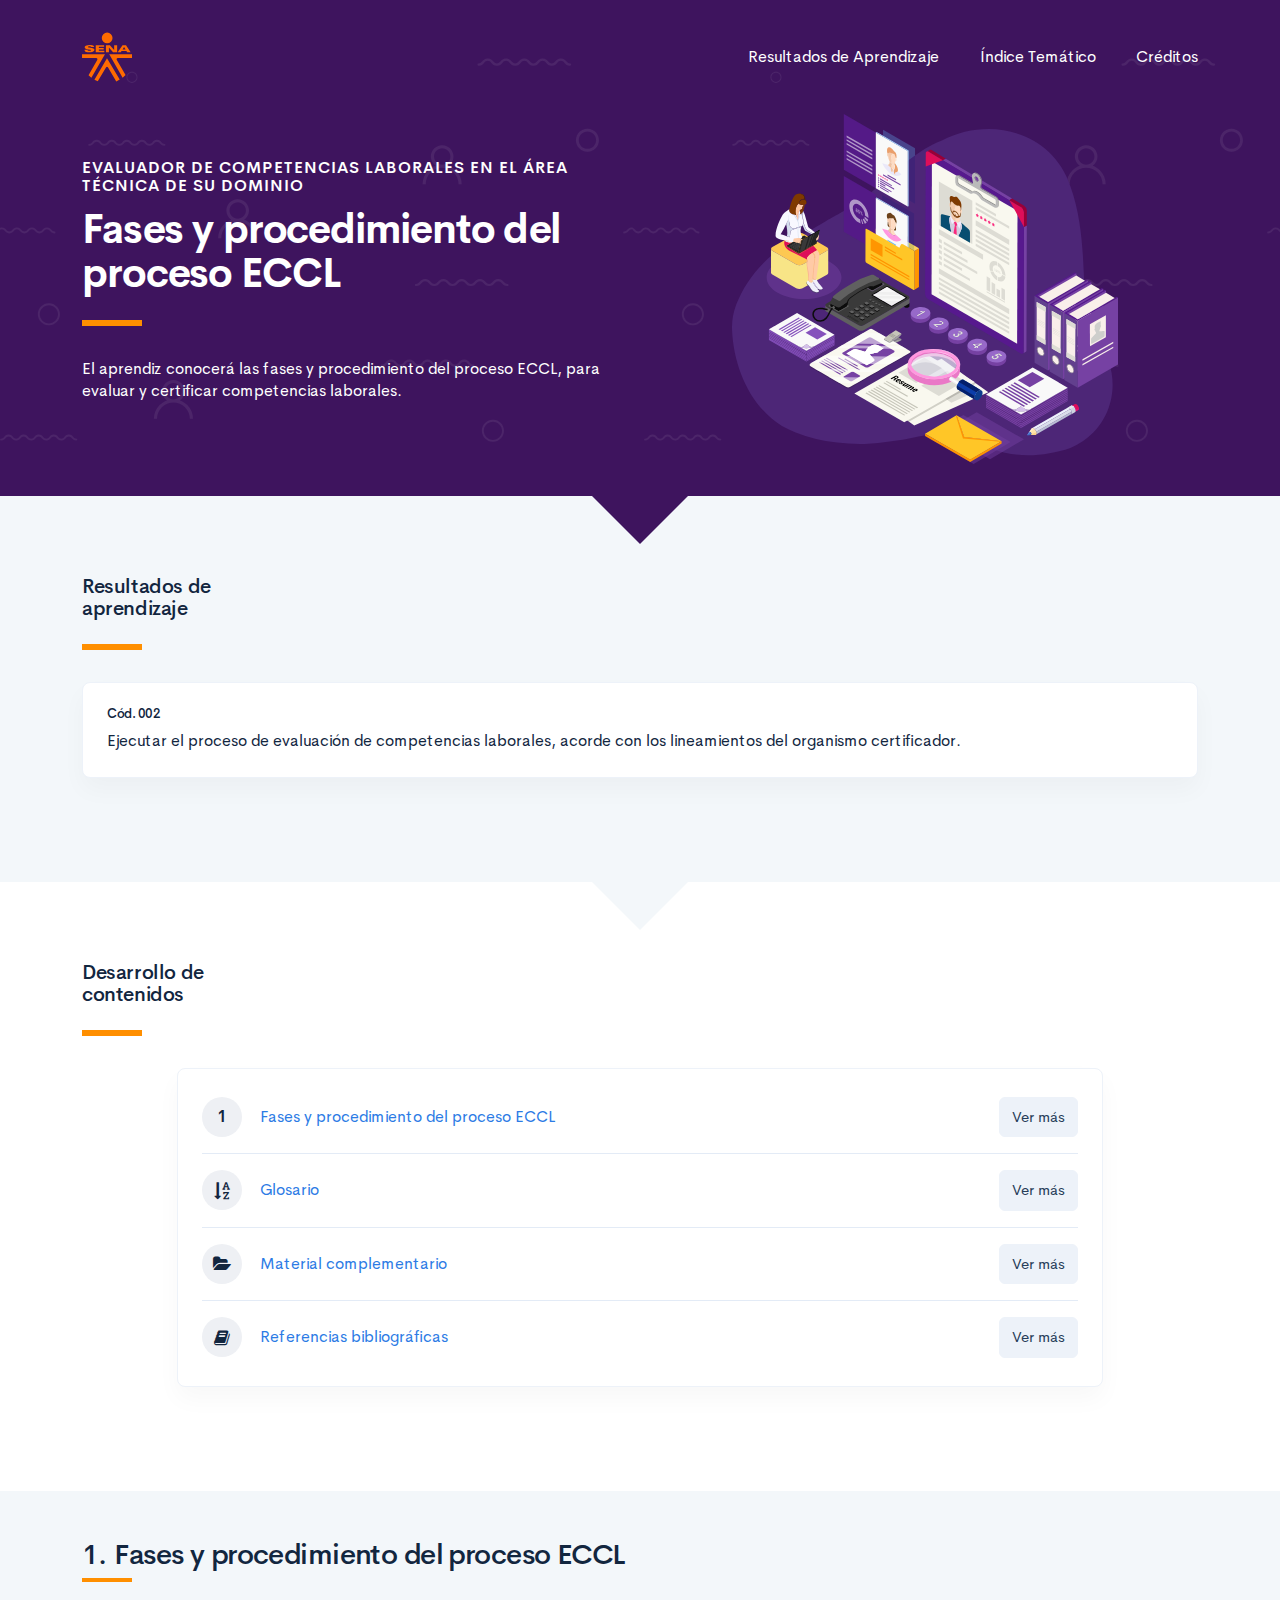
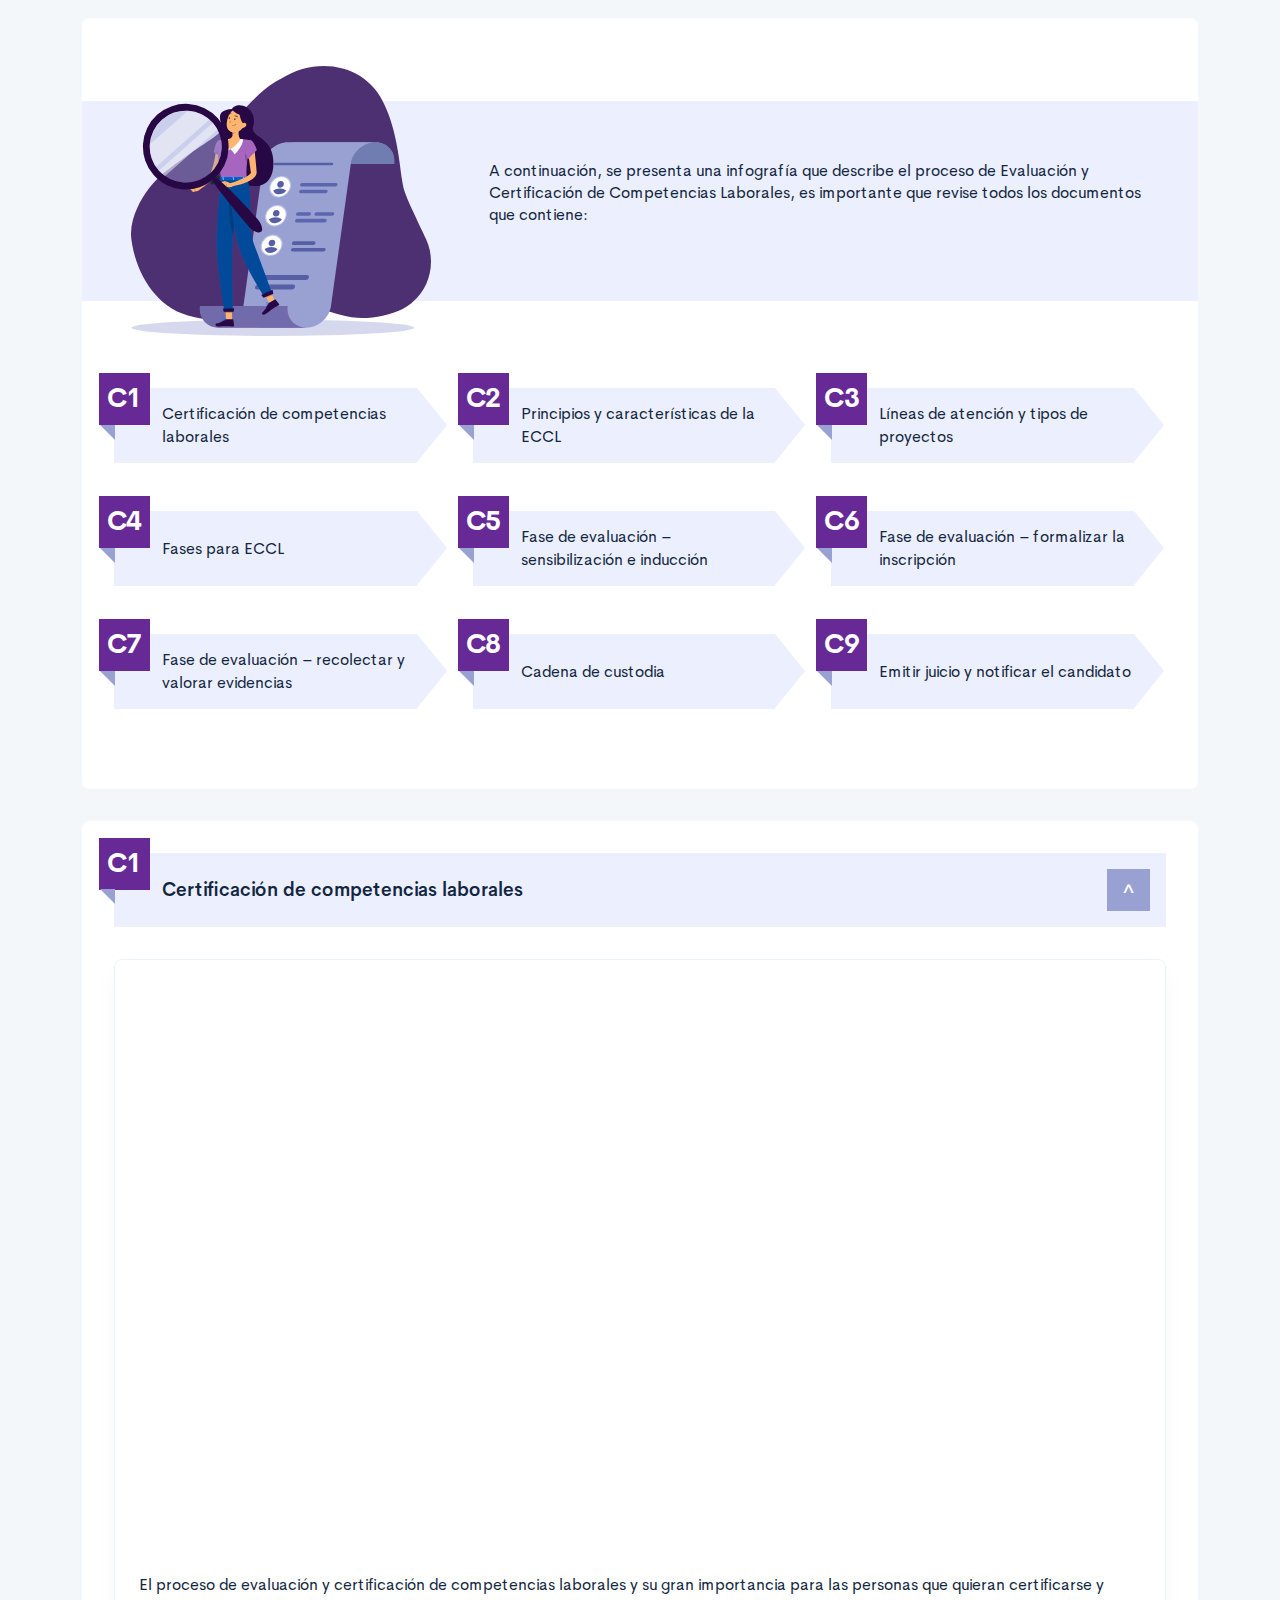
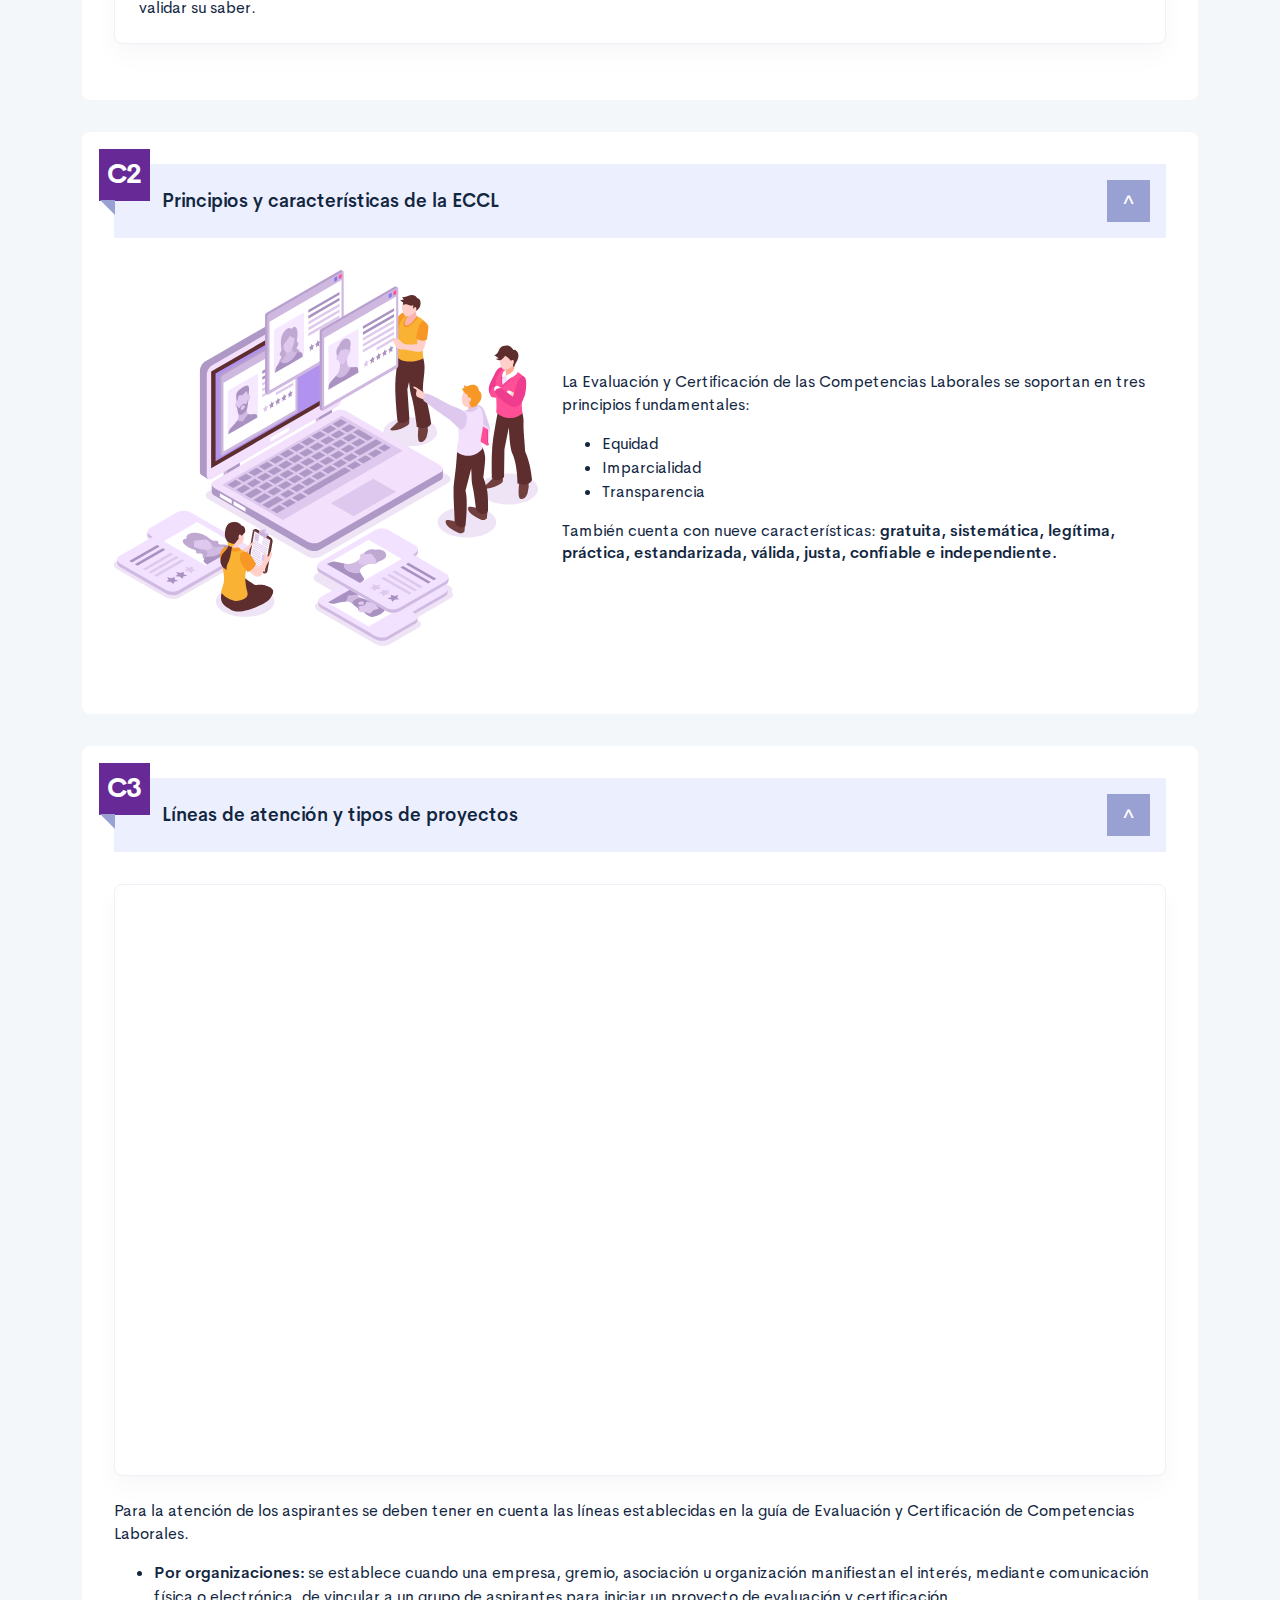
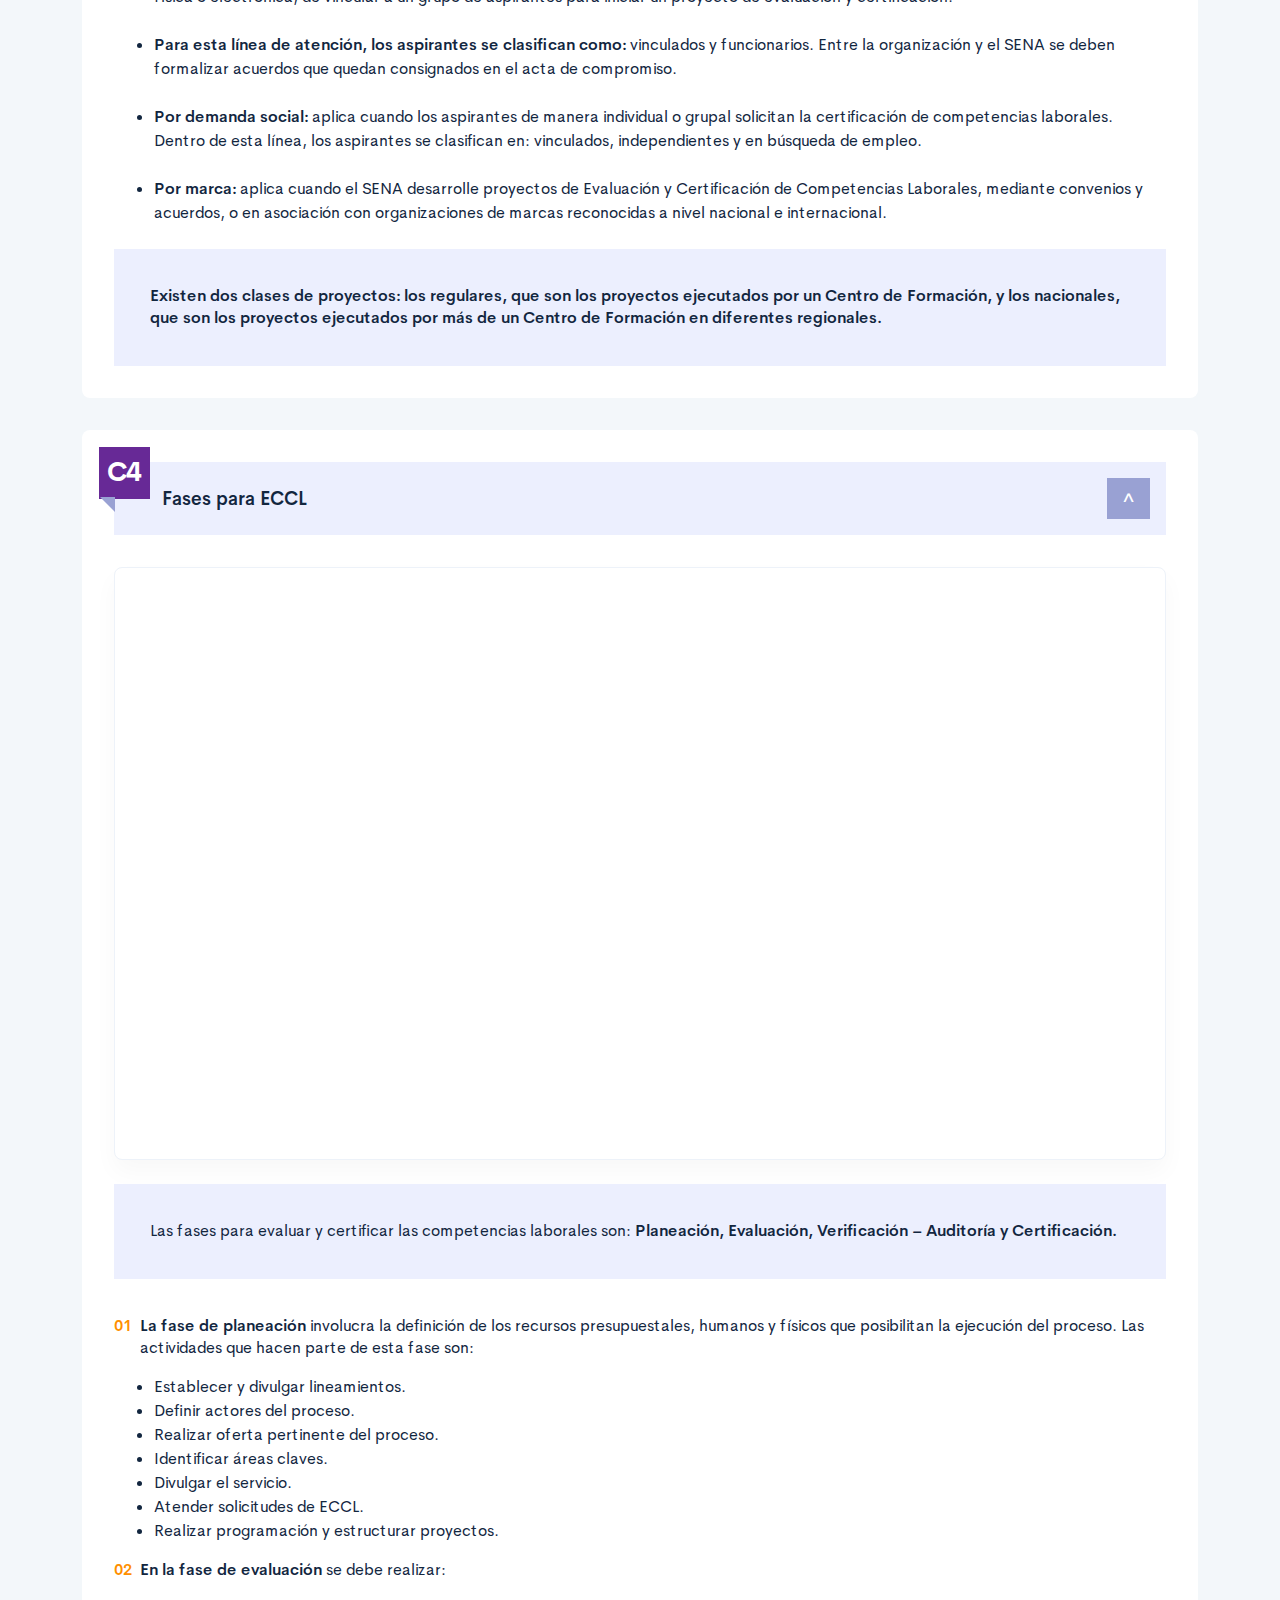
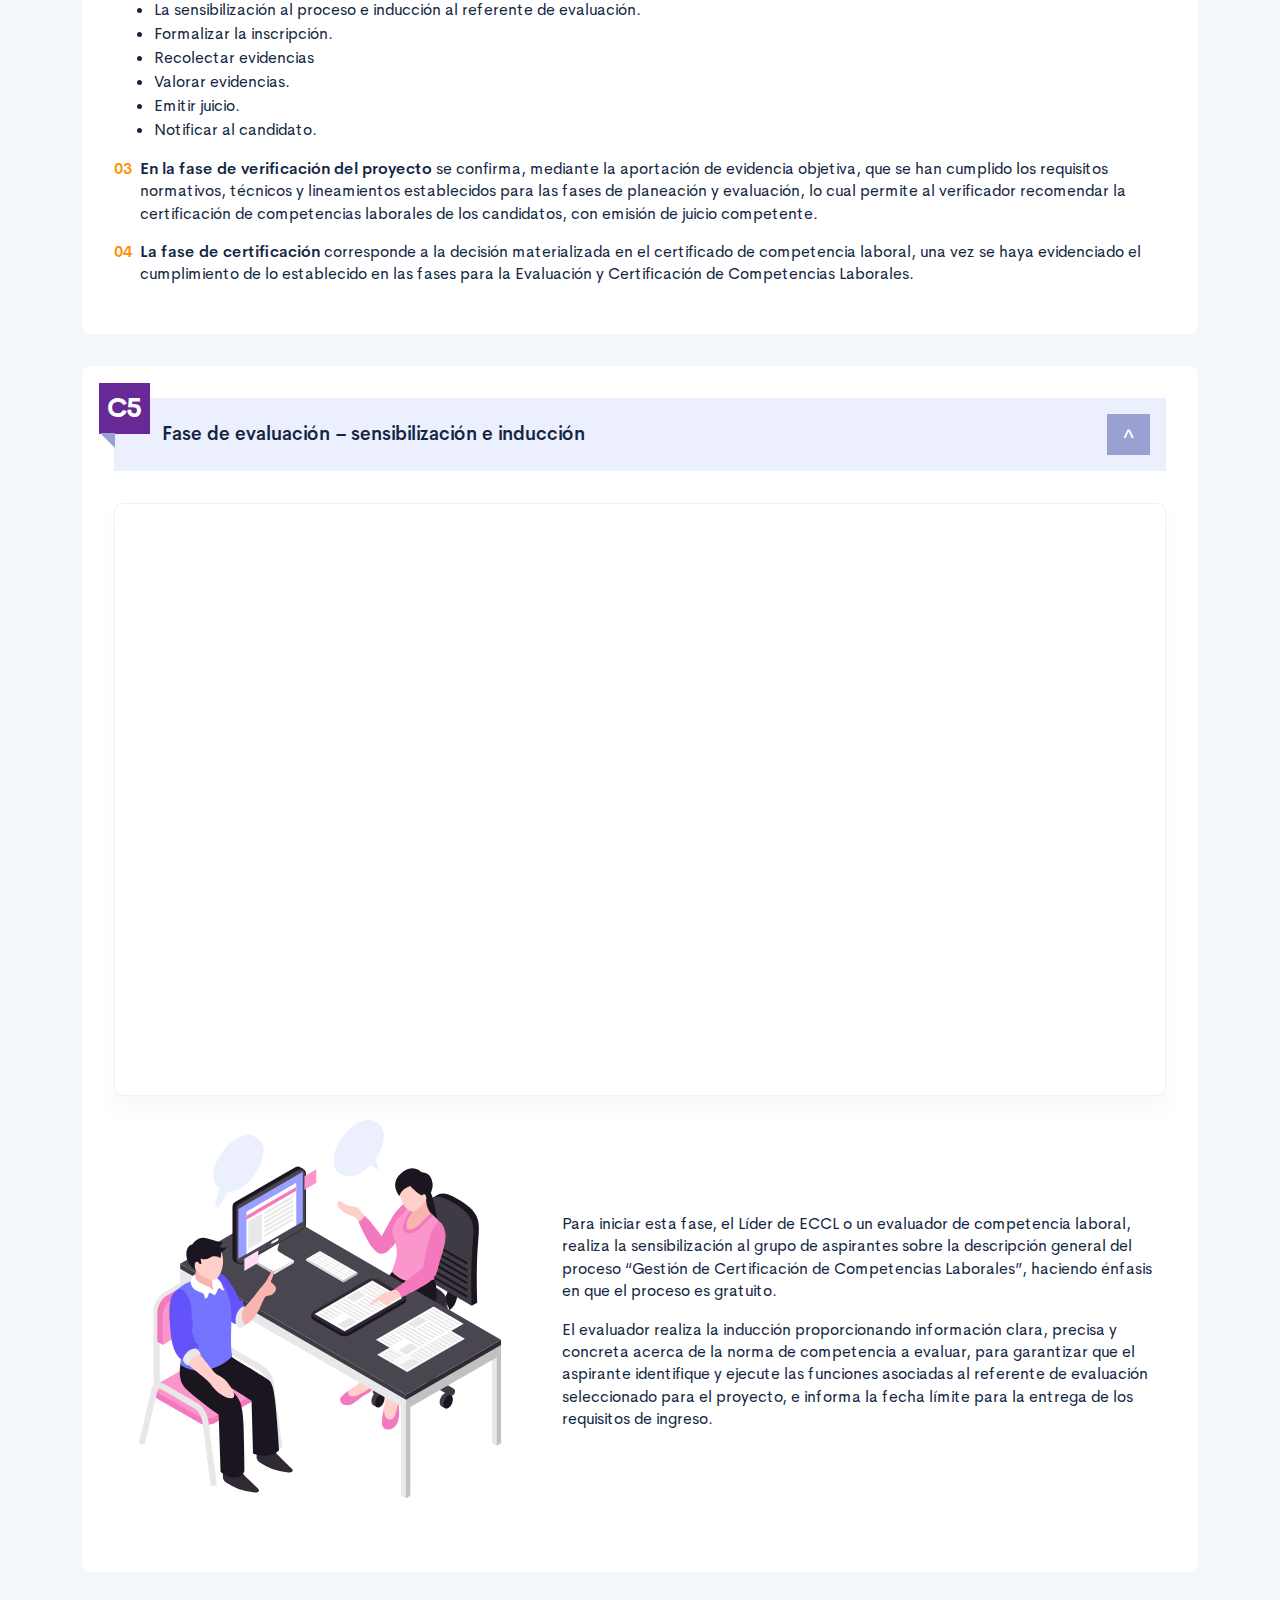
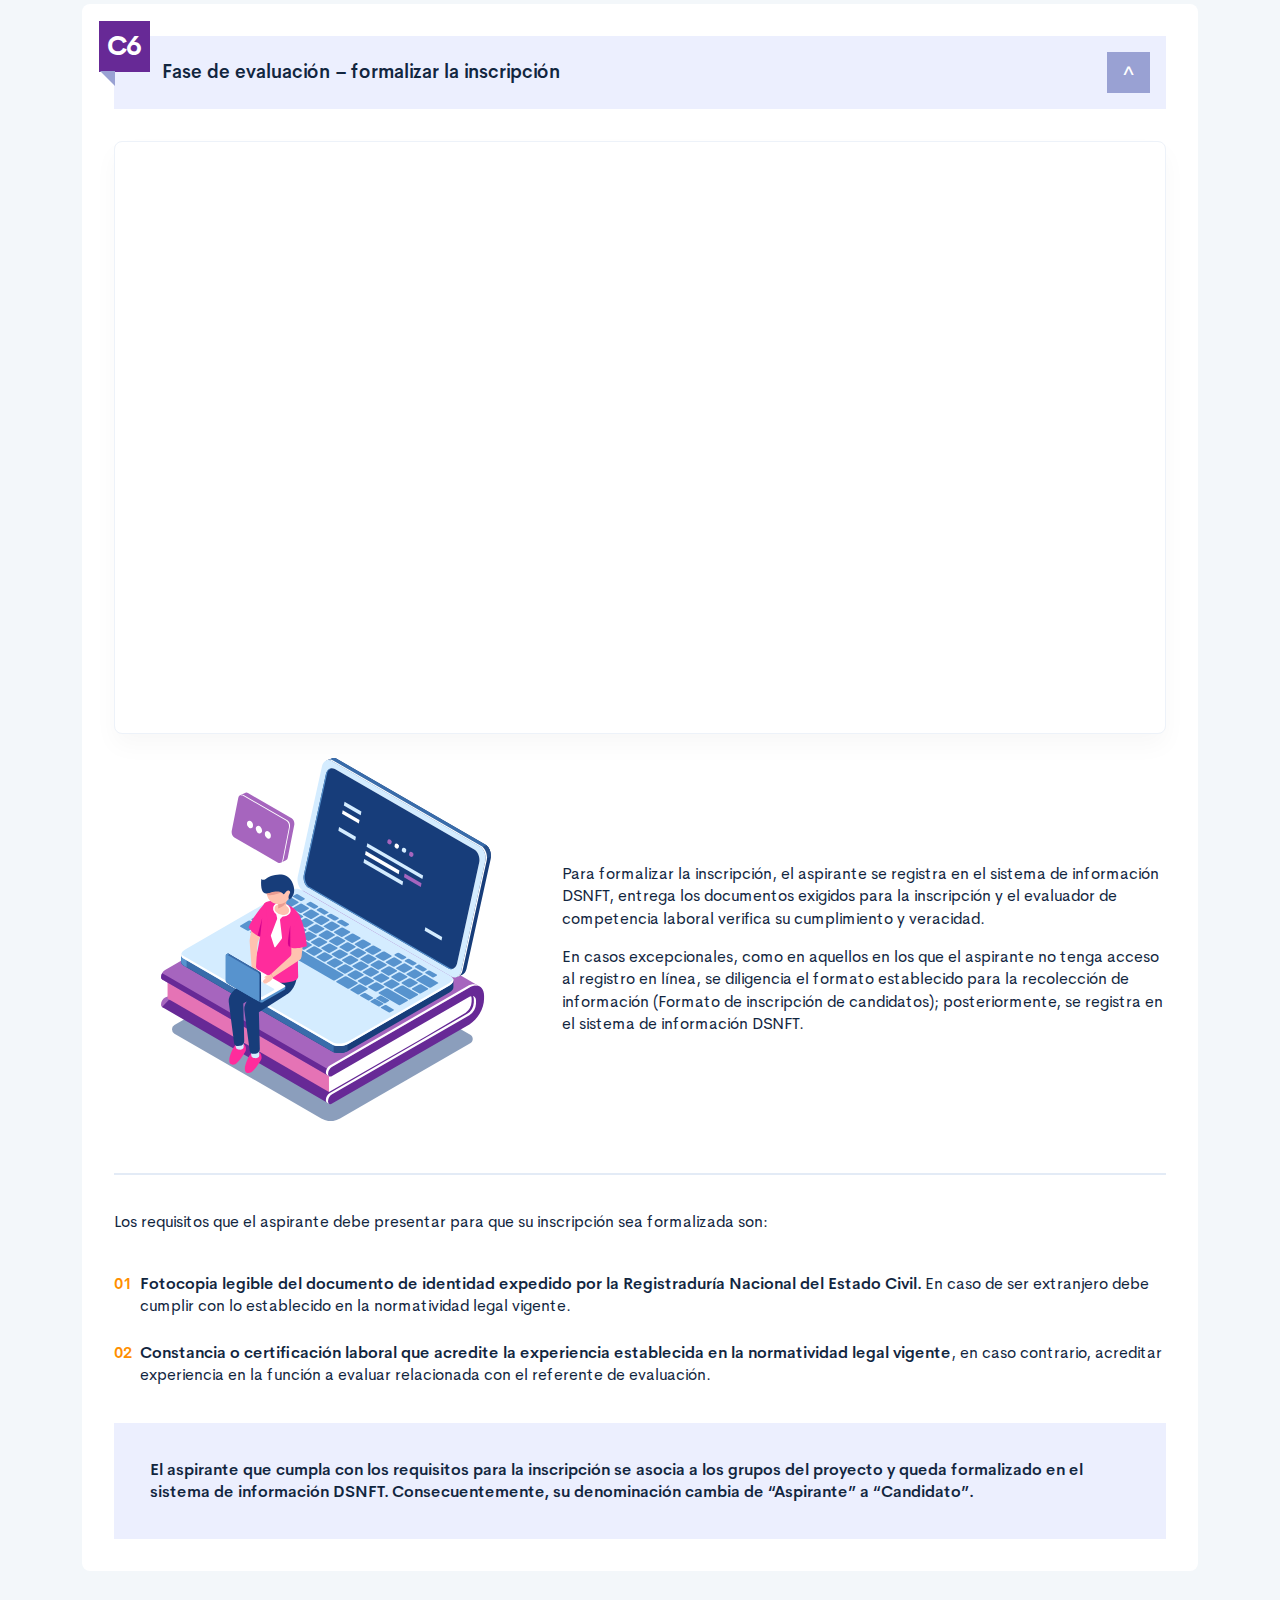
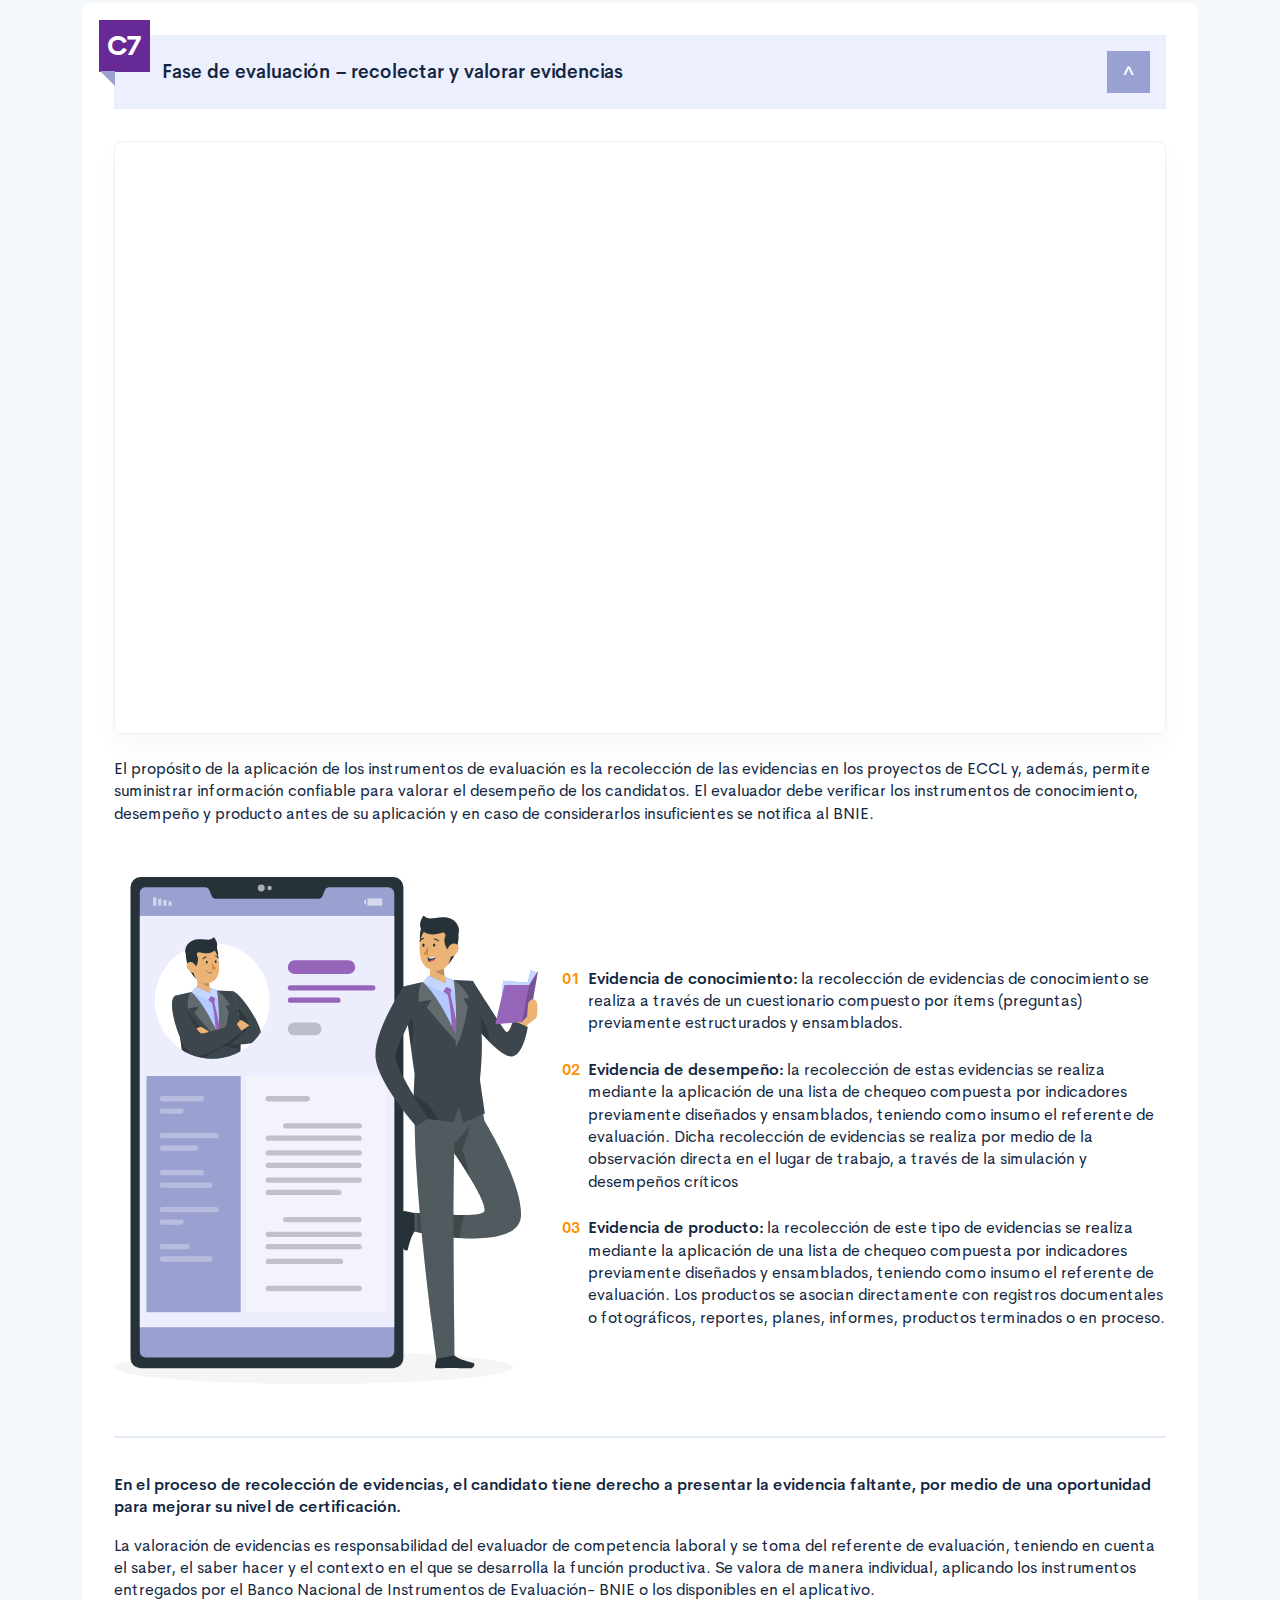
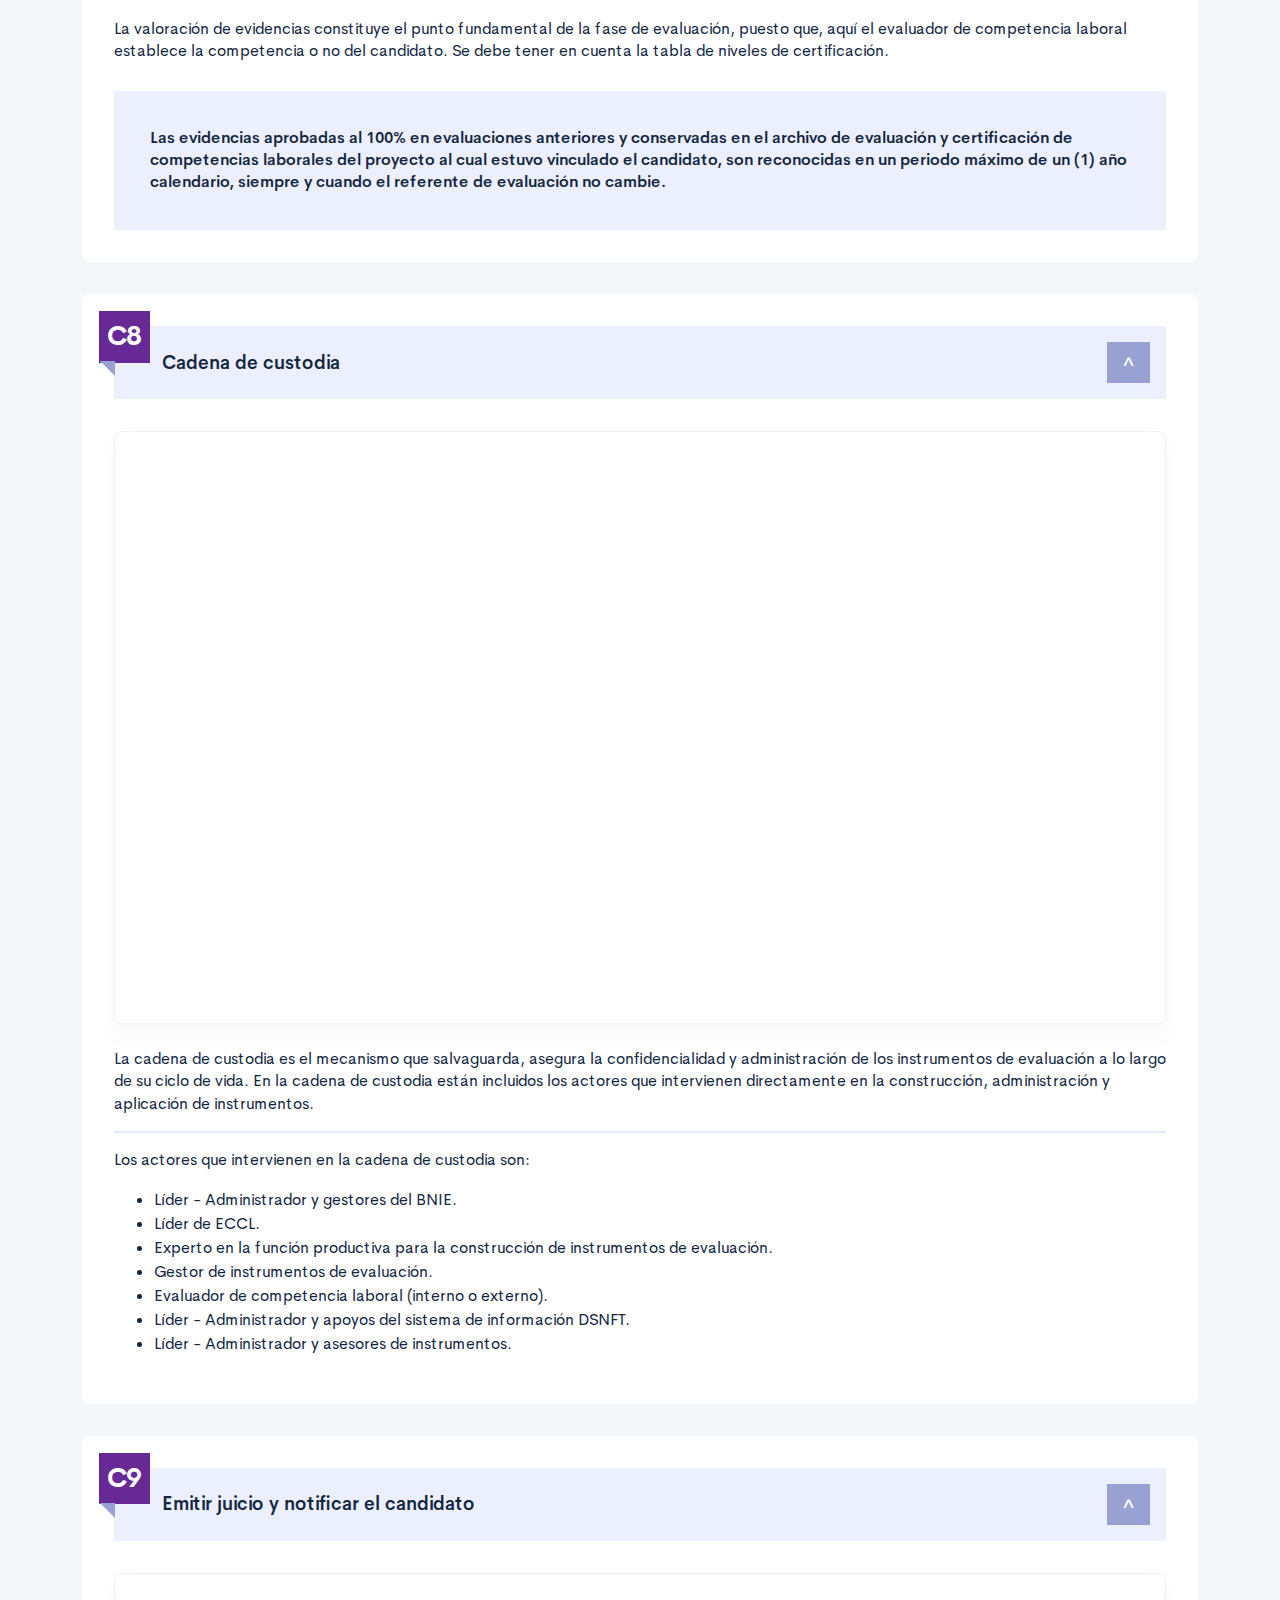
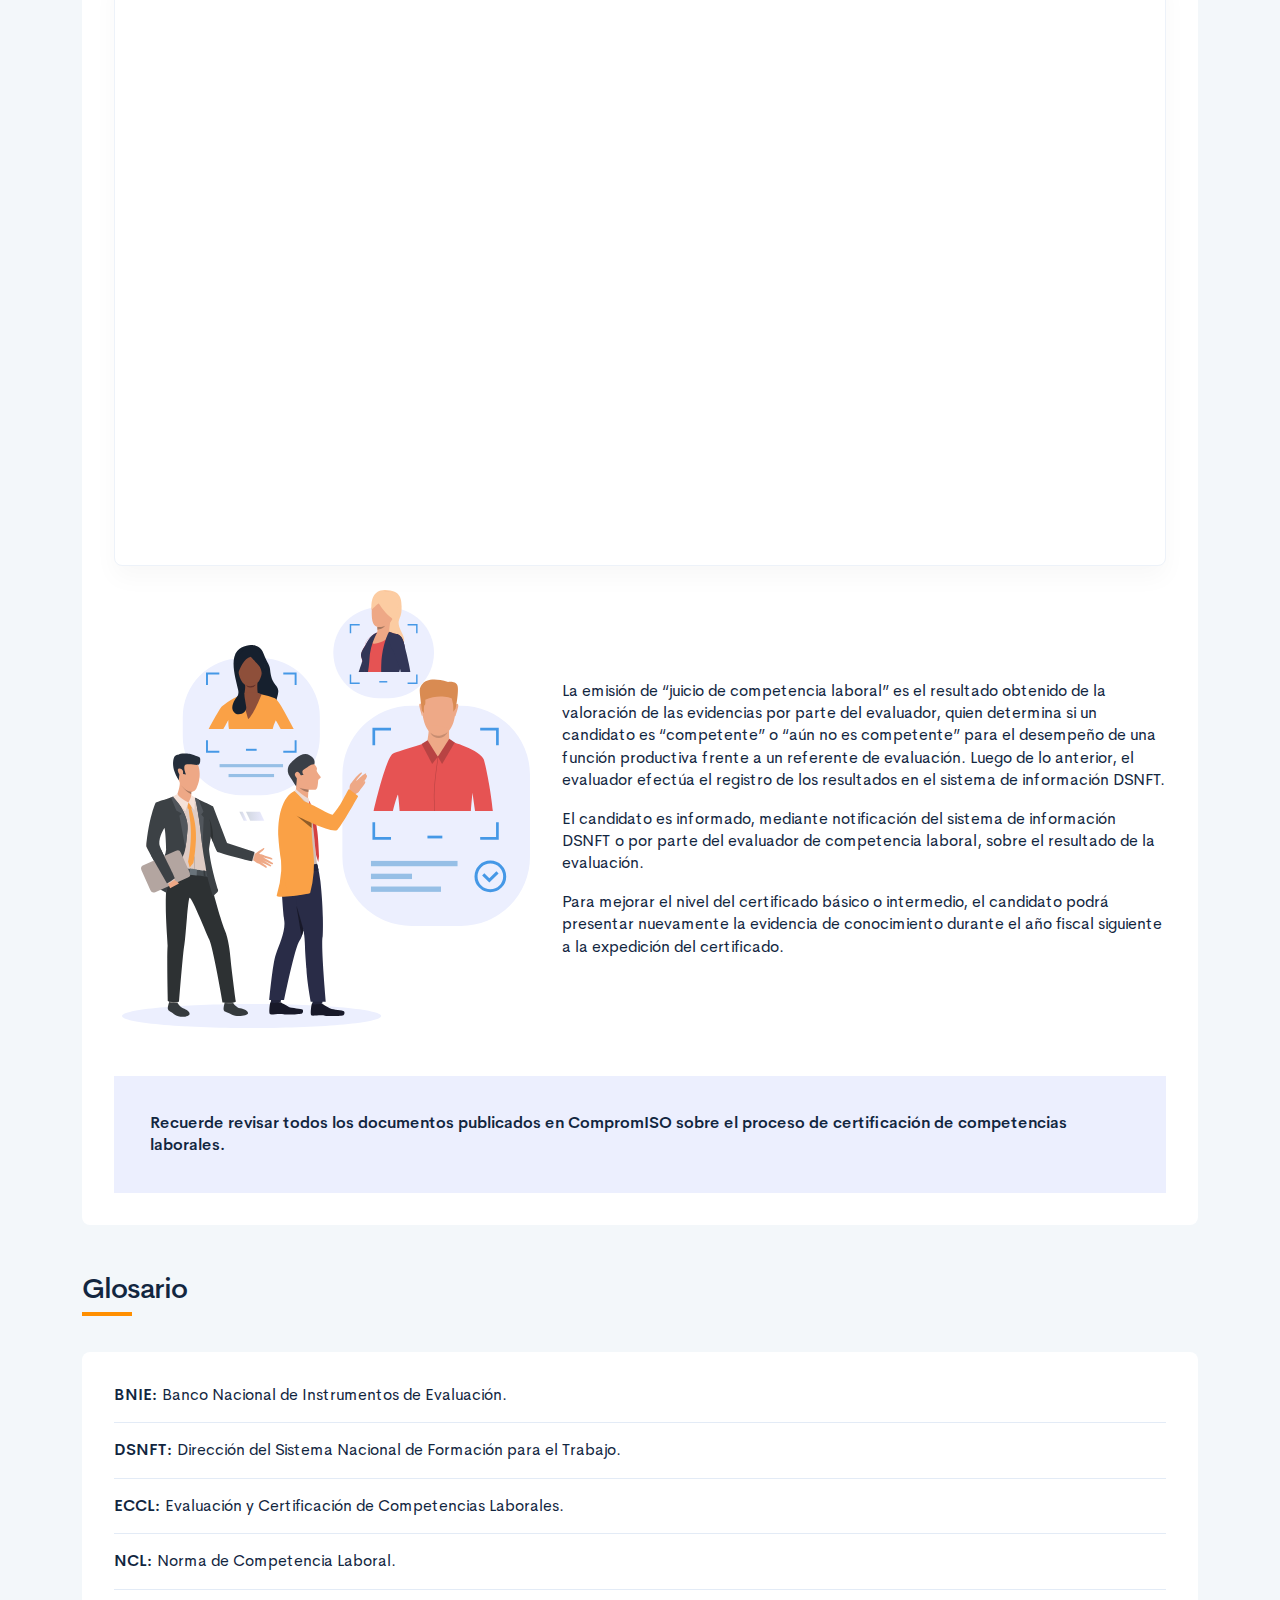
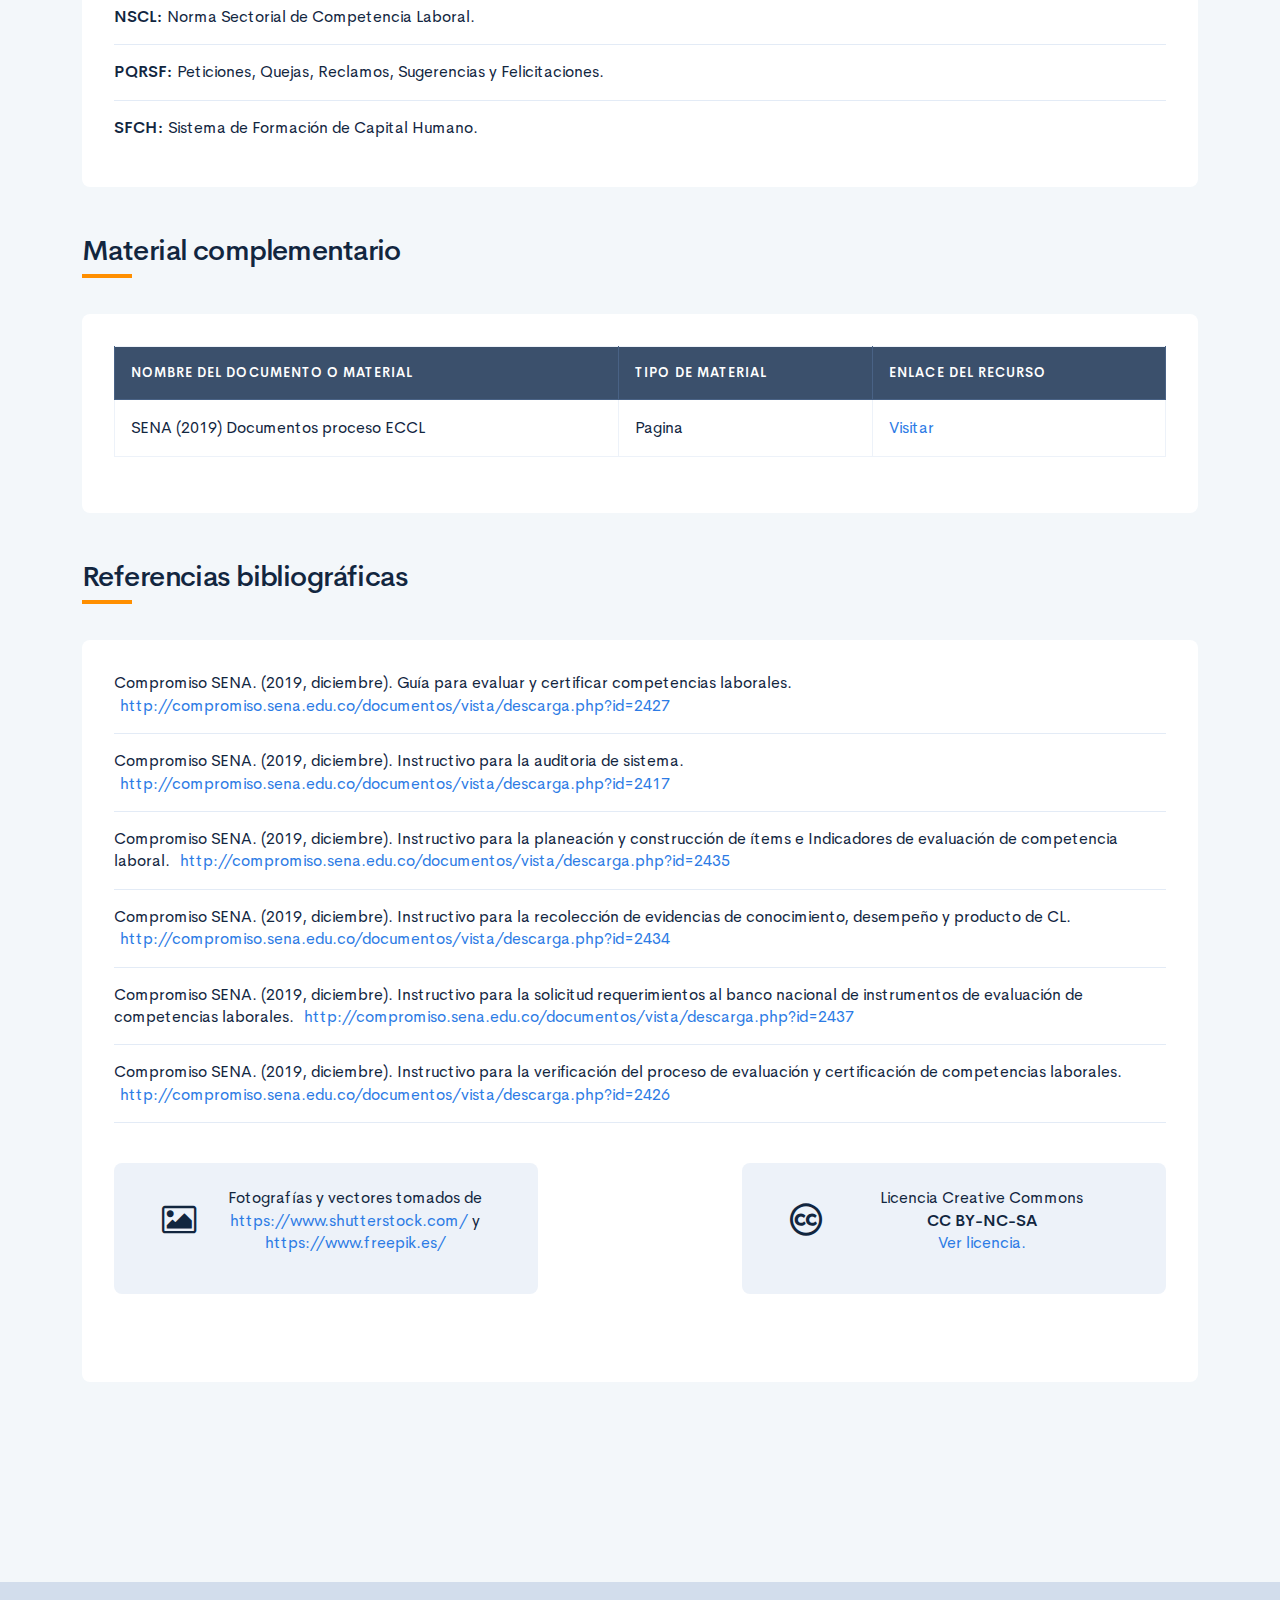
<file: public/material.html>
<!DOCTYPE html>
<html lang="es">
    <head>
        <meta charset="UTF-8">
        <meta name="viewport" content="width=device-width, user-scalable=no, initial-scale=1.0, maximum-scale=1.0, minimum-scale=1.0">
        <title>Fases y procedimiento del proceso ECCL</title>
        <meta meta name="description" content="El aprendiz conocerá las fases y procedimiento del proceso ECCL, para evaluar y certificar competencias laborales.">
        <link rel="icon" type="image/svg+xml" href="assets/images/logos/senaLogo.svg">
        <link rel="stylesheet" href="assets/fonts/feather/feather.css">
        <link rel="stylesheet" href="assets/fonts/fontawesome/css/font-awesome.css">
        <link href="assets/css/fancybox.css" rel="stylesheet">
        <link href="assets/css/animate.css" rel="stylesheet">
        <link rel="stylesheet" href="assets/css/main.css">
    </head>
    <body class="theme-dark page-header-textura" id="page-home">
        <header class="curso-presentacion page-header" id="CursoPresentacion">
            <div class="page-textura">
                <div class="container">
                    <div class="curso-topbar justify-content-center justify-content-md-between"><a class="curso-topbar__logo"><svg xmlns="http://www.w3.org/2000/svg" width="168.273" height="164.177" viewBox="0 0 168.273 164.177">
                                <path id="SENA_LOGO" data-name="SENA LOGO" d="M85.349,1a18.09,18.09,0,1,0,18.09,18.09h0A18.1,18.1,0,0,0,85.349,1ZM25.617,42.983a33.722,33.722,0,0,0-9.386,1.024,11.156,11.156,0,0,0-5.12,2.56A5.346,5.346,0,0,0,10.086,52.2c.683,1.707,2.56,2.9,4.608,3.584,4.437,1.536,9.386,1.877,13.994,2.731a5.1,5.1,0,0,1,2.389,1.024,1.369,1.369,0,0,1-.683,2.048,9.146,9.146,0,0,1-5.291.683A8.354,8.354,0,0,1,20.5,61.244a1.962,1.962,0,0,1-.853-2.389H9.233A7.663,7.663,0,0,0,10.6,63.463a7.59,7.59,0,0,0,4.267,2.389A28.541,28.541,0,0,0,23.4,66.876,52.426,52.426,0,0,0,35,66.023a11.043,11.043,0,0,0,5.8-2.9,5.358,5.358,0,0,0-1.365-8.533,21.267,21.267,0,0,0-5.8-2.048c-3.072-.683-5.973-1.024-9.045-1.536a9.114,9.114,0,0,1-3.072-.853,1.226,1.226,0,0,1,0-2.219,9.369,9.369,0,0,1,4.437-.683,10.554,10.554,0,0,1,4.608.853A1.877,1.877,0,0,1,31.59,49.81h9.9a5.669,5.669,0,0,0-1.195-3.584A8.875,8.875,0,0,0,35.515,43.5c-3.584-.341-6.827-.512-9.9-.512Zm21.333.683V67.217H75.792V62.1H57.531V57.489H73.744V52.54H57.531V48.786H75.109v-5.12Zm47.615,0H81.253V67.217H91.322V51.346l13.824,15.872h13.824V43.666H108.9v15.7Zm42.495,0L120.676,67.217h10.581l2.56-4.267H150.2l2.389,4.267h11.776l-15.53-23.551ZM142.35,49.3l5.12,8.533h-10.41ZM.7,74.044l.171,12.8L49,86.673c2.389.512,3.925,2.048,3.413,5.8l-29.7,51.711,9.557,9.045L78.01,74.044Zm91.646,0L137.4,152.89l9.9-8.874L117.433,92.3c-.512-3.584.853-5.291,3.413-5.8l48.127.171V74.044ZM84.837,87.185,42.512,159.546l11.264,5.461,28.159-47.615a4.283,4.283,0,0,1,2.9-1.195,4.681,4.681,0,0,1,3.072,1.195l28.159,47.786,11.605-5.973Z" transform="translate(-0.7 -1)" fill="#FF6B00" />
                            </svg>
                        </a><a class="curso-topbar__menubar collapsed btn-menu-responsive d-none" data-toggle="collapse" href="#curso-topbar__nav" aria-expanded="false"><span></span><span></span><span></span></a>
                        <nav class="curso-topbar__nav collapse show d-none d-md-block" id="curso-topbar__nav">
                            <ul class="curso-topbar__list">
                                <li class="curso-topbar__item"><a class="curso-topbar__link" href="#ResultadosAprendizaje"><span class="text-white">Resultados de Aprendizaje</span></a></li>
                                <li class="curso-topbar__item"><a class="curso-topbar__link" href="#IndiceTematico"><span class="text-white">Índice Temático</span></a></li>
                                <li class="curso-topbar__item"><a class="curso-topbar__link" href="#Creditos"><span class="text-white">Créditos</span></a></li>
                            </ul>
                        </nav>
                    </div>
                    <div class="curso-portada">
                        <div class="row align-items-center">
                            <div class="col-12 col-lg-6">
                                <h3 class="curso-subtitulo" id="curso-titulo-componente">EVALUADOR DE COMPETENCIAS LABORALES EN EL ÁREA TÉCNICA DE SU DOMINIO</h3>
                                <h1 class="curso-titulo" id="curso-titulo-tema">Fases y procedimiento del proceso ECCL</h1>
                                <div class="brand-line-primary"></div>
                                <p class="curso-descripcion">El aprendiz conocerá las fases y procedimiento del proceso ECCL, para evaluar y certificar competencias laborales.</p>
                            </div>
                            <div class="col-12 col-lg-6 text-center">
                                <div class="d-none d-lg-block"><img class="curso-imagen" src="assets/images/header/header_media.svg" /></div>
                            </div>
                        </div>
                    </div>
                </div>
            </div>
        </header>
        <section class="curso-resultados section bg-base-light" id="ResultadosAprendizaje">
            <div class="container">
                <h2> Resultados de <br>aprendizaje</h2>
                <div class="brand-line-primary"></div>
                <div class="card resultado-item">
                    <div class="card-body">
                        <h5>Cód. 002 </h5>
                        <p class="mb-0">Ejecutar el proceso de evaluación de competencias laborales, acorde con los lineamientos del organismo certificador.</p>
                    </div>
                </div>
            </div>
        </section>
        <section class="curso-indice-tematico section" id="IndiceTematico">
            <div class="container">
                <h2>Desarrollo de <br>contenidos</h2>
                <div class="brand-line-primary"></div>
                <div class="row justify-content-center">
                    <div class="col-12 col-sm-10">
                        <div class="card wow flipInX" data-wow-delay=".4s">
                            <div class="card-body">
                                <ul class="list-group list-group-flush list my-n3 nav-temas">
                                    <li class="list-group-item nav-tema-item">
                                        <div class="row align-items-center">
                                            <div class="col-auto">
                                                <div class="avatar avatar-sm"><span class="nav-tema-item__icon avatar-title font-size-lg bg-secondary-soft rounded-circle text-primary font-weight-bold">1</span></div>
                                            </div>
                                            <div class="col ml-n2"><span class="nav-tema-item__titulo"> <a href="#tema-1">Fases y procedimiento del proceso ECCL</a></span></div>
                                            <div class="col-auto"> <a class="btn btn-light nav-tema-item__btn" href="#tema-1">Ver más</a></div>
                                        </div>
                                    </li>
                                    <li class="list-group-item nav-tema-item">
                                        <div class="row align-items-center">
                                            <div class="col-auto">
                                                <div class="avatar avatar-sm"><span class="nav-tema-item__icon avatar-title font-size-lg bg-secondary-soft rounded-circle text-primary font-weight-bold"> <i class="fa fa-sort-alpha-asc"></i></span></div>
                                            </div>
                                            <div class="col ml-n2"><span class="nav-tema-item__titulo"> <a href="#glosario">Glosario</a></span></div>
                                            <div class="col-auto"> <a class="btn btn-light nav-tema-item__btn" href="#glosario">Ver más</a></div>
                                        </div>
                                    </li>
                                    <li class="list-group-item nav-tema-item">
                                        <div class="row align-items-center">
                                            <div class="col-auto">
                                                <div class="avatar avatar-sm"><span class="nav-tema-item__icon avatar-title font-size-lg bg-secondary-soft rounded-circle text-primary font-weight-bold"> <i class="fa fa-folder-open"></i></span></div>
                                            </div>
                                            <div class="col ml-n2"><span class="nav-tema-item__titulo"> <a href="#anexos">Material complementario</a></span></div>
                                            <div class="col-auto"> <a class="btn btn-light nav-tema-item__btn" href="#anexos">Ver más</a></div>
                                        </div>
                                    </li>
                                    <li class="list-group-item nav-tema-item">
                                        <div class="row align-items-center">
                                            <div class="col-auto">
                                                <div class="avatar avatar-sm"><span class="nav-tema-item__icon avatar-title font-size-lg bg-secondary-soft rounded-circle text-primary font-weight-bold"> <i class="fa fa-book"></i></span></div>
                                            </div>
                                            <div class="col ml-n2"><span class="nav-tema-item__titulo"> <a href="#referencias">Referencias bibliográficas</a></span></div>
                                            <div class="col-auto"> <a class="btn btn-light nav-tema-item__btn" href="#referencias">Ver más</a></div>
                                        </div>
                                    </li>
                                </ul>
                            </div>
                        </div>
                    </div>
                </div>
            </div>
        </section>
        <section id="mainContent">
            <div id="tema-1">
                <div class="container" id="page-introduccion">
                    <div class="header-ecored" id="top">
                        <h1>1. Fases y procedimiento del proceso ECCL</h1>
                    </div>
                    <div class="jumbotron bg-white">
                        <div class="heroHeader">
                            <div class="row d-flex align-items-center">
                                <div class="col-4">
                                    <div class="heroHeader__img"><img src="assets/images/pages/page_01/imgHeader.svg" alt=""></div>
                                </div>
                                <div class="col-8">
                                    <div class="heroHeader__paragraph">
                                        <p>A continuación, se presenta una infografía que describe el proceso de Evaluación y Certificación de Competencias Laborales, es importante que revise todos los documentos que contiene:</p>
                                    </div>
                                </div>
                            </div>
                        </div>
                        <div class="row mt-5">
                            <div class="col-md-6 col-lg-4">
                                <div class="anchorBtn"><a href="#C1">
                                        <div class="anchorBtn__number">
                                            <h3>C1</h3>
                                        </div>
                                        <div class="anchorBtn__body">
                                            <p>Certificación de competencias laborales</p>
                                        </div>
                                    </a></div>
                            </div>
                            <div class="col-md-6 col-lg-4">
                                <div class="anchorBtn"><a href="#C2">
                                        <div class="anchorBtn__number">
                                            <h3>C2</h3>
                                        </div>
                                        <div class="anchorBtn__body">
                                            <p>Principios y características de la ECCL</p>
                                        </div>
                                    </a></div>
                            </div>
                            <div class="col-md-6 col-lg-4">
                                <div class="anchorBtn"><a href="#C3">
                                        <div class="anchorBtn__number">
                                            <h3>C3</h3>
                                        </div>
                                        <div class="anchorBtn__body">
                                            <p>Líneas de atención y tipos de proyectos</p>
                                        </div>
                                    </a></div>
                            </div>
                            <div class="col-md-6 col-lg-4">
                                <div class="anchorBtn"><a href="#C4">
                                        <div class="anchorBtn__number">
                                            <h3>C4</h3>
                                        </div>
                                        <div class="anchorBtn__body">
                                            <p>Fases para ECCL</p>
                                        </div>
                                    </a></div>
                            </div>
                            <div class="col-md-6 col-lg-4">
                                <div class="anchorBtn"><a href="#C5">
                                        <div class="anchorBtn__number">
                                            <h3>C5</h3>
                                        </div>
                                        <div class="anchorBtn__body">
                                            <p>Fase de evaluación – sensibilización e inducción</p>
                                        </div>
                                    </a></div>
                            </div>
                            <div class="col-md-6 col-lg-4">
                                <div class="anchorBtn"><a href="#C6">
                                        <div class="anchorBtn__number">
                                            <h3>C6</h3>
                                        </div>
                                        <div class="anchorBtn__body">
                                            <p>Fase de evaluación – formalizar la inscripción</p>
                                        </div>
                                    </a></div>
                            </div>
                            <div class="col-md-6 col-lg-4">
                                <div class="anchorBtn"><a href="#C7">
                                        <div class="anchorBtn__number">
                                            <h3>C7</h3>
                                        </div>
                                        <div class="anchorBtn__body">
                                            <p>Fase de evaluación – recolectar y valorar evidencias</p>
                                        </div>
                                    </a></div>
                            </div>
                            <div class="col-md-6 col-lg-4">
                                <div class="anchorBtn"><a href="#C8">
                                        <div class="anchorBtn__number">
                                            <h3>C8</h3>
                                        </div>
                                        <div class="anchorBtn__body">
                                            <p>Cadena de custodia</p>
                                        </div>
                                    </a></div>
                            </div>
                            <div class="col-md-6 col-lg-4">
                                <div class="anchorBtn"><a href="#C9">
                                        <div class="anchorBtn__number">
                                            <h3>C9</h3>
                                        </div>
                                        <div class="anchorBtn__body">
                                            <p>Emitir juicio y notificar el candidato</p>
                                        </div>
                                    </a></div>
                            </div>
                        </div>
                    </div>
                    <div class="jumbotron bg-white" id="C1">
                        <div class="anchorHeader">
                            <div class="anchorHeader__number">
                                <h3>C1</h3>
                            </div>
                            <div class="anchorHeader__body">
                                <p>Certificación de competencias laborales</p>
                                <div class="anchorHeader__btn"><a href="#top">^ </a></div>
                            </div>
                        </div>
                        <div class="row">
                            <div class="col">
                                <div class="card">
                                    <div class="embed-responsive embed-responsive-16by9"><iframe class="embed-responsive-item" width="560" height="315" src="https://www.youtube.com/embed/u2so7v63-08" frameborder="0" allow="accelerometer; autoplay; encrypted-media; gyroscope; picture-in-picture" allowfullscreen=""></iframe></div>
                                    <div class="card-body mt-0">
                                        <p>El proceso de evaluación y certificación de competencias laborales y su gran importancia para las personas que quieran certificarse y validar su saber. </p>
                                    </div>
                                </div>
                            </div>
                        </div>
                    </div>
                    <div class="jumbotron bg-white" id="C2">
                        <div class="anchorHeader">
                            <div class="anchorHeader__number">
                                <h3>C2</h3>
                            </div>
                            <div class="anchorHeader__body">
                                <p>Principios y características de la ECCL</p>
                                <div class="anchorHeader__btn"><a href="#top">^ </a></div>
                            </div>
                        </div>
                        <div class="row justify-content-center align-items-center">
                            <div class="col-sm-9 col-md-5 mb-5"><img class="img-fluid" src="assets/images/pages/page_01/C2_info.svg" alt=""></div>
                            <div class="col">
                                <p>La Evaluación y Certificación de las Competencias Laborales se soportan en tres principios fundamentales: </p>
                                <ul>
                                    <li>Equidad</li>
                                    <li>Imparcialidad</li>
                                    <li>Transparencia</li>
                                </ul>
                                <p>También cuenta con nueve características: <strong>gratuita, sistemática, legítima, práctica, estandarizada, válida, justa, confiable e independiente.</strong></p>
                            </div>
                        </div>
                    </div>
                    <div class="jumbotron bg-white" id="C3">
                        <div class="anchorHeader">
                            <div class="anchorHeader__number">
                                <h3>C3</h3>
                            </div>
                            <div class="anchorHeader__body">
                                <p>Líneas de atención y tipos de proyectos</p>
                                <div class="anchorHeader__btn"><a href="#top">^ </a></div>
                            </div>
                        </div>
                        <div class="row">
                            <div class="col">
                                <div class="card">
                                    <div class="embed-responsive embed-responsive-16by9"><iframe class="embed-responsive-item" width="560" height="315" src="https://www.youtube.com/embed/XCE47LBUjvg" frameborder="0" allow="accelerometer; autoplay; encrypted-media; gyroscope; picture-in-picture" allowfullscreen=""> </iframe></div>
                                </div>
                            </div>
                        </div>
                        <div class="row justify-content-center align-items-center">
                            <div class="col">
                                <p>Para la atención de los aspirantes se deben tener en cuenta las líneas establecidas en la guía de Evaluación y Certificación de Competencias Laborales.</p>
                                <ul>
                                    <li class="mb-4"><strong>Por organizaciones:</strong> se establece cuando una empresa, gremio, asociación u organización manifiestan el interés, mediante comunicación física o electrónica, de vincular a un grupo de aspirantes para iniciar un proyecto de evaluación y certificación.</li>
                                    <li class="mb-4"><strong>Para esta línea de atención, los aspirantes se clasifican como:</strong> vinculados y funcionarios. Entre la organización y el SENA se deben formalizar acuerdos que quedan consignados en el acta de compromiso.</li>
                                    <li class="mb-4"><strong>Por demanda social:</strong> aplica cuando los aspirantes de manera individual o grupal solicitan la certificación de competencias laborales. Dentro de esta línea, los aspirantes se clasifican en: vinculados, independientes y en búsqueda de empleo.</li>
                                    <li class="mb-4"><strong>Por marca:</strong> aplica cuando el SENA desarrolle proyectos de Evaluación y Certificación de Competencias Laborales, mediante convenios y acuerdos, o en asociación con organizaciones de marcas reconocidas a nivel nacional e internacional.</li>
                                </ul>
                                <div class="p-5" style="background-color:#ECEFFE">
                                    <p class="mb-0"> <strong>Existen dos clases de proyectos: los regulares, que son los proyectos ejecutados por un Centro de Formación, y los nacionales, que son los proyectos ejecutados por más de un Centro de Formación en diferentes regionales.</strong> </p>
                                </div>
                            </div>
                        </div>
                    </div>
                    <div class="jumbotron bg-white" id="C4">
                        <div class="anchorHeader">
                            <div class="anchorHeader__number">
                                <h3>C4</h3>
                            </div>
                            <div class="anchorHeader__body">
                                <p>Fases para ECCL</p>
                                <div class="anchorHeader__btn"><a href="#top">^ </a></div>
                            </div>
                        </div>
                        <div class="row">
                            <div class="col">
                                <div class="card">
                                    <div class="embed-responsive embed-responsive-16by9"><iframe class="embed-responsive-item" width="560" height="315" src="https://www.youtube.com/embed/7p6Auu48w3I" frameborder="0" allow="accelerometer; autoplay; encrypted-media; gyroscope; picture-in-picture" allowfullscreen=""></iframe></div>
                                </div>
                            </div>
                        </div>
                        <div class="row justify-content-center align-items-center">
                            <div class="col">
                                <div class="mb-5 p-5" style="background-color:#ECEFFE">
                                    <p class="mb-0">Las fases para evaluar y certificar las competencias laborales son: <strong>Planeación, Evaluación, Verificación – Auditoría y Certificación.</strong> </p>
                                </div>
                                <p class="header-step"><span class="header-step-number text-color-orange">01</span><span class="header-step-title"><strong>La fase de planeación</strong> involucra la definición de los recursos presupuestales, humanos y físicos que posibilitan la ejecución del proceso. Las actividades que hacen parte de esta fase son:</span></p>
                                <ul>
                                    <li> Establecer y divulgar lineamientos.</li>
                                    <li> Definir actores del proceso.</li>
                                    <li> Realizar oferta pertinente del proceso.</li>
                                    <li> Identificar áreas claves.</li>
                                    <li> Divulgar el servicio.</li>
                                    <li> Atender solicitudes de ECCL.</li>
                                    <li> Realizar programación y estructurar proyectos.</li>
                                </ul>
                                <p class="header-step"><span class="header-step-number text-color-orange">02</span><span class="header-step-title"><strong>En la fase de evaluación</strong> se debe realizar:</span></p>
                                <ul>
                                    <li> La sensibilización al proceso e inducción al referente de evaluación.</li>
                                    <li> Formalizar la inscripción.</li>
                                    <li> Recolectar evidencias</li>
                                    <li> Valorar evidencias. </li>
                                    <li> Emitir juicio.</li>
                                    <li> Notificar al candidato.</li>
                                </ul>
                                <p class="header-step"><span class="header-step-number text-color-orange">03</span><span class="header-step-title"><strong>En la fase de verificación del proyecto</strong> se confirma, mediante la aportación de evidencia objetiva, que se han cumplido los requisitos normativos, técnicos y lineamientos establecidos para las fases de planeación y evaluación, lo cual permite al verificador recomendar la certificación de competencias laborales de los candidatos, con emisión de juicio competente. </span></p>
                                <p class="header-step"><span class="header-step-number text-color-orange">04</span><span class="header-step-title"><strong>La fase de certificación</strong> corresponde a la decisión materializada en el certificado de competencia laboral, una vez se haya evidenciado el cumplimiento de lo establecido en las fases para la Evaluación y Certificación de Competencias Laborales. </span></p>
                            </div>
                        </div>
                    </div>
                    <div class="jumbotron bg-white" id="C5">
                        <div class="anchorHeader">
                            <div class="anchorHeader__number">
                                <h3>C5</h3>
                            </div>
                            <div class="anchorHeader__body">
                                <p>Fase de evaluación – sensibilización e inducción</p>
                                <div class="anchorHeader__btn"><a href="#top">^ </a></div>
                            </div>
                        </div>
                        <div class="row">
                            <div class="col">
                                <div class="card">
                                    <div class="embed-responsive embed-responsive-16by9"><iframe class="embed-responsive-item" width="560" height="315" src="https://www.youtube.com/embed/02Cw3_qsuvs?list=PLkc5n6npRWkiJswTO_jTxGbsY8-67qgiD" frameborder="0" allow="accelerometer; autoplay; encrypted-media; gyroscope; picture-in-picture" allowfullscreen=""></iframe></div>
                                </div>
                            </div>
                        </div>
                        <div class="row justify-content-center align-items-center">
                            <div class="col-sm-9 col-md-5 mb-5 d-flex justify-content-center"><img class="img-fluid" src="assets/images/pages/page_01/C5_info.svg" alt=""></div>
                            <div class="col">
                                <p>Para iniciar esta fase, el Líder de ECCL o un evaluador de competencia laboral, realiza la sensibilización al grupo de aspirantes sobre la descripción general del proceso “Gestión de Certificación de Competencias Laborales”, haciendo énfasis en que el proceso es gratuito.</p>
                                <p>El evaluador realiza la inducción proporcionando información clara, precisa y concreta acerca de la norma de competencia a evaluar, para garantizar que el aspirante identifique y ejecute las funciones asociadas al referente de evaluación seleccionado para el proyecto, e informa la fecha límite para la entrega de los requisitos de ingreso.</p>
                            </div>
                        </div>
                    </div>
                    <div class="jumbotron bg-white" id="C6">
                        <div class="anchorHeader">
                            <div class="anchorHeader__number">
                                <h3>C6</h3>
                            </div>
                            <div class="anchorHeader__body">
                                <p>Fase de evaluación – formalizar la inscripción</p>
                                <div class="anchorHeader__btn"><a href="#top">^ </a></div>
                            </div>
                        </div>
                        <div class="row">
                            <div class="col">
                                <div class="card">
                                    <div class="embed-responsive embed-responsive-16by9"><iframe class="embed-responsive-item" width="560" height="315" src="https://www.youtube.com/embed/jEXDCd-_8ao" frameborder="0" allow="accelerometer; autoplay; encrypted-media; gyroscope; picture-in-picture" allowfullscreen=""></iframe></div>
                                </div>
                            </div>
                        </div>
                        <div class="row justify-content-center align-items-center">
                            <div class="col-sm-9 col-md-5 mb-5 d-flex justify-content-center"><img class="img-fluid" src="assets/images/pages/page_01/C6_info.svg" alt=""></div>
                            <div class="col">
                                <p>Para formalizar la inscripción, el aspirante se registra en el sistema de información DSNFT, entrega los documentos exigidos para la inscripción y el evaluador de competencia laboral verifica su cumplimiento y veracidad.</p>
                                <p>En casos excepcionales, como en aquellos en los que el aspirante no tenga acceso al registro en línea, se diligencia el formato establecido para la recolección de información (Formato de inscripción de candidatos); posteriormente, se registra en el sistema de información DSNFT.</p>
                            </div>
                        </div>
                        <hr class="border-2">
                        <div class="row mt-5">
                            <div class="col">
                                <p>Los requisitos que el aspirante debe presentar para que su inscripción sea formalizada son: </p>
                            </div>
                            <div class="col-12">
                                <p class="header-step my-4"><span class="header-step-number text-color-orange">01</span><span class="header-step-title"><strong>Fotocopia legible del documento de identidad expedido por la Registraduría Nacional del Estado Civil.</strong> En caso de ser extranjero debe cumplir con lo establecido en la normatividad legal vigente.</span></p>
                                <p class="header-step"><span class="header-step-number text-color-orange">02</span><span class="header-step-title"><strong>Constancia o certificación laboral que acredite la experiencia establecida en la normatividad legal vigente</strong>, en caso contrario, acreditar experiencia en la función a evaluar relacionada con el referente de evaluación.</span></p>
                                <div class="mt-5 p-5" style="background-color:#ECEFFE">
                                    <p class="mb-0"><strong>El aspirante que cumpla con los requisitos para la inscripción se asocia a los grupos del proyecto y queda formalizado en el sistema de información DSNFT. Consecuentemente, su denominación cambia de “Aspirante” a “Candidato”.</strong> </p>
                                </div>
                            </div>
                        </div>
                    </div>
                    <div class="jumbotron bg-white" id="C7">
                        <div class="anchorHeader">
                            <div class="anchorHeader__number">
                                <h3>C7</h3>
                            </div>
                            <div class="anchorHeader__body">
                                <p>Fase de evaluación – recolectar y valorar evidencias</p>
                                <div class="anchorHeader__btn"><a href="#top">^ </a></div>
                            </div>
                        </div>
                        <div class="row">
                            <div class="col">
                                <div class="card">
                                    <div class="embed-responsive embed-responsive-16by9"><iframe class="embed-responsive-item" width="560" height="315" src="https://www.youtube.com/embed/rfiR0z-WfkY?list=PLkc5n6npRWkiJswTO_jTxGbsY8-67qgiD" frameborder="0" allow="accelerometer; autoplay; encrypted-media; gyroscope; picture-in-picture" allowfullscreen=""></iframe></div>
                                </div>
                            </div>
                        </div>
                        <div class="row">
                            <div class="col">
                                <p>El propósito de la aplicación de los instrumentos de evaluación es la recolección de las evidencias en los proyectos de ECCL y, además, permite suministrar información confiable para valorar el desempeño de los candidatos. El evaluador debe verificar los instrumentos de conocimiento, desempeño y producto antes de su aplicación y en caso de considerarlos insuficientes se notifica al BNIE.</p>
                            </div>
                        </div>
                        <div class="row justify-content-center align-items-center mt-5">
                            <div class="col-sm-9 col-md-5 mb-5 d-flex justify-content-center"><img class="img-fluid" src="assets/images/pages/page_01/C7_info.svg" alt=""></div>
                            <div class="col">
                                <p class="header-step my-4"><span class="header-step-number text-color-orange">01</span><span class="header-step-title"><strong>Evidencia de conocimiento:</strong> la recolección de evidencias de conocimiento se realiza a través de un cuestionario compuesto por ítems (preguntas) previamente estructurados y ensamblados.</span></p>
                                <p class="header-step my-4"><span class="header-step-number text-color-orange">02</span><span class="header-step-title"><strong>Evidencia de desempeño:</strong> la recolección de estas evidencias se realiza mediante la aplicación de una lista de chequeo compuesta por indicadores previamente diseñados y ensamblados, teniendo como insumo el referente de evaluación. Dicha recolección de evidencias se realiza por medio de la observación directa en el lugar de trabajo, a través de la simulación y desempeños críticos</span></p>
                                <p class="header-step my-4"><span class="header-step-number text-color-orange">03</span><span class="header-step-title"><strong>Evidencia de producto:</strong> la recolección de este tipo de evidencias se realiza mediante la aplicación de una lista de chequeo compuesta por indicadores previamente diseñados y ensamblados, teniendo como insumo el referente de evaluación. Los productos se asocian directamente con registros documentales o fotográficos, reportes, planes, informes, productos terminados o en proceso.</span></p>
                            </div>
                        </div>
                        <hr class="border-2">
                        <div class="row mt-5">
                            <div class="col-12">
                                <p><strong>En el proceso de recolección de evidencias, el candidato tiene derecho a presentar la evidencia faltante, por medio de una oportunidad para mejorar su nivel de certificación.</strong></p>
                                <p>La valoración de evidencias es responsabilidad del evaluador de competencia laboral y se toma del referente de evaluación, teniendo en cuenta el saber, el saber hacer y el contexto en el que se desarrolla la función productiva. Se valora de manera individual, aplicando los instrumentos entregados por el Banco Nacional de Instrumentos de Evaluación- BNIE o los disponibles en el aplicativo.</p>
                                <p>La valoración de evidencias constituye el punto fundamental de la fase de evaluación, puesto que, aquí el evaluador de competencia laboral establece la competencia o no del candidato. Se debe tener en cuenta la tabla de niveles de certificación.</p>
                            </div>
                            <div class="col-12">
                                <div class="mt-3 p-5" style="background-color:#ECEFFE">
                                    <p class="mb-0"><strong>Las evidencias aprobadas al 100% en evaluaciones anteriores y conservadas en el archivo de evaluación y certificación de competencias laborales del proyecto al cual estuvo vinculado el candidato, son reconocidas en un periodo máximo de un (1) año calendario, siempre y cuando el referente de evaluación no cambie.</strong></p>
                                </div>
                            </div>
                        </div>
                    </div>
                    <div class="jumbotron bg-white" id="C8">
                        <div class="anchorHeader">
                            <div class="anchorHeader__number">
                                <h3>C8</h3>
                            </div>
                            <div class="anchorHeader__body">
                                <p>Cadena de custodia</p>
                                <div class="anchorHeader__btn"><a href="#top">^ </a></div>
                            </div>
                        </div>
                        <div class="row">
                            <div class="col">
                                <div class="card">
                                    <div class="embed-responsive embed-responsive-16by9"><iframe class="embed-responsive-item" width="560" height="315" src="https://www.youtube.com/embed/zcg8cwdSoU4" frameborder="0" allow="accelerometer; autoplay; encrypted-media; gyroscope; picture-in-picture" allowfullscreen=""></iframe></div>
                                </div>
                            </div>
                        </div>
                        <div class="row">
                            <div class="col">
                                <p>La cadena de custodia es el mecanismo que salvaguarda, asegura la confidencialidad y administración de los instrumentos de evaluación a lo largo de su ciclo de vida. En la cadena de custodia están incluidos los actores que intervienen directamente en la construcción, administración y aplicación de instrumentos.</p>
                                <hr class="border-2">
                                <p>Los actores que intervienen en la cadena de custodia son:</p>
                                <ul>
                                    <li> Líder - Administrador y gestores del BNIE. </li>
                                    <li> Líder de ECCL.</li>
                                    <li> Experto en la función productiva para la construcción de instrumentos de evaluación.</li>
                                    <li> Gestor de instrumentos de evaluación.</li>
                                    <li> Evaluador de competencia laboral (interno o externo). </li>
                                    <li> Líder - Administrador y apoyos del sistema de información DSNFT.</li>
                                    <li> Líder - Administrador y asesores de instrumentos. </li>
                                </ul>
                            </div>
                        </div>
                    </div>
                    <div class="jumbotron bg-white" id="C9">
                        <div class="anchorHeader">
                            <div class="anchorHeader__number">
                                <h3>C9</h3>
                            </div>
                            <div class="anchorHeader__body">
                                <p>Emitir juicio y notificar el candidato</p>
                                <div class="anchorHeader__btn"><a href="#top">^ </a></div>
                            </div>
                        </div>
                        <div class="row">
                            <div class="col">
                                <div class="card">
                                    <div class="embed-responsive embed-responsive-16by9"><iframe class="embed-responsive-item" width="560" height="315" src="https://www.youtube.com/embed/p5t9J3tIZXk" frameborder="0" allow="accelerometer; autoplay; encrypted-media; gyroscope; picture-in-picture" allowfullscreen=""></iframe></div>
                                </div>
                            </div>
                        </div>
                        <div class="row justify-content-center align-items-center">
                            <div class="col-sm-9 col-md-5 mb-5 d-flex justify-content-center"><img class="img-fluid" src="assets/images/pages/page_01/C9_info.svg" alt=""></div>
                            <div class="col">
                                <p>La emisión de “juicio de competencia laboral” es el resultado obtenido de la valoración de las evidencias por parte del evaluador, quien determina si un candidato es “competente” o “aún no es competente” para el desempeño de una función productiva frente a un referente de evaluación. Luego de lo anterior, el evaluador efectúa el registro de los resultados en el sistema de información DSNFT.</p>
                                <p>El candidato es informado, mediante notificación del sistema de información DSNFT o por parte del evaluador de competencia laboral, sobre el resultado de la evaluación.</p>
                                <p>Para mejorar el nivel del certificado básico o intermedio, el candidato podrá presentar nuevamente la evidencia de conocimiento durante el año fiscal siguiente a la expedición del certificado.</p>
                            </div>
                            <div class="col-12">
                                <div class="mt-3 p-5" style="background-color:#ECEFFE">
                                    <p class="mb-0"><strong>Recuerde revisar todos los documentos publicados en CompromISO sobre el proceso de certificación de competencias laborales.</strong></p>
                                </div>
                            </div>
                        </div>
                    </div>
                </div>
            </div>
            <div id="glosario">
                <div class="container">
                    <div class="header-ecored">
                        <h1>Glosario</h1>
                    </div>
                    <div class="jumbotron bg-white">
                        <p><strong class="mr-2">BNIE:</strong>Banco Nacional de Instrumentos de Evaluación.</p>
                        <hr>
                        <p><strong class="mr-2">DSNFT:</strong>Dirección del Sistema Nacional de Formación para el Trabajo. </p>
                        <hr>
                        <p><strong class="mr-2">ECCL:</strong>Evaluación y Certificación de Competencias Laborales. </p>
                        <hr>
                        <p><strong class="mr-2">NCL:</strong>Norma de Competencia Laboral.</p>
                        <hr>
                        <p><strong class="mr-2">NSCL:</strong>Norma Sectorial de Competencia Laboral.</p>
                        <hr>
                        <p><strong class="mr-2">PQRSF:</strong>Peticiones, Quejas, Reclamos, Sugerencias y Felicitaciones.</p>
                        <hr>
                        <p><strong class="mr-2">SFCH:</strong>Sistema de Formación de Capital Humano.</p>
                    </div>
                </div>
            </div>
            <div id="anexos">
                <div class="container">
                    <div class="header-ecored">
                        <h1>Material complementario</h1>
                    </div>
                    <div class="jumbotron bg-white">
                        <table class="table table-bordered table-striped">
                            <thead class="thead-dark">
                                <tr>
                                    <th>Nombre del documento o material</th>
                                    <th>Tipo de material</th>
                                    <th>Enlace del recurso</th>
                                </tr>
                            </thead>
                            <tbody>
                                <tr>
                                    <td>SENA (2019) Documentos proceso ECCL</td>
                                    <td>Pagina</td>
                                    <td> <a href="http://compromiso.sena.edu.co/" target="_blank"><span class="" aria-hidden="true"></span> Visitar </a></td>
                                </tr>
                            </tbody>
                        </table>
                    </div>
                </div>
            </div>
            <div id="referencias">
                <div class="container">
                    <div class="header-ecored">
                        <h1>Referencias bibliográficas</h1>
                    </div>
                    <div class="jumbotron bg-white referencias">
                        <p>Compromiso SENA. (2019, diciembre). Guía para evaluar y certificar competencias laborales. <a class="ml-2" href="http://compromiso.sena.edu.co/documentos/vista/descarga.php?id=2427" target="_blank">http://compromiso.sena.edu.co/documentos/vista/descarga.php?id=2427</a></p>
                        <hr>
                        <p>Compromiso SENA. (2019, diciembre). Instructivo para la auditoria de sistema. <a class="ml-2" href="http://compromiso.sena.edu.co/documentos/vista/descarga.php?id=2417" target="_blank">http://compromiso.sena.edu.co/documentos/vista/descarga.php?id=2417</a></p>
                        <hr>
                        <p>Compromiso SENA. (2019, diciembre). Instructivo para la planeación y construcción de ítems e Indicadores de evaluación de competencia laboral. <a class="ml-2" href="http://compromiso.sena.edu.co/documentos/vista/descarga.php?id=2435" target="_blank">http://compromiso.sena.edu.co/documentos/vista/descarga.php?id=2435</a></p>
                        <hr>
                        <p>Compromiso SENA. (2019, diciembre). Instructivo para la recolección de evidencias de conocimiento, desempeño y producto de CL. <a class="ml-2" href="http://compromiso.sena.edu.co/documentos/vista/descarga.php?id=2434" target="_blank">http://compromiso.sena.edu.co/documentos/vista/descarga.php?id=2434</a></p>
                        <hr>
                        <p>Compromiso SENA. (2019, diciembre). Instructivo para la solicitud requerimientos al banco nacional de instrumentos de evaluación de competencias laborales. <a class="ml-2" href="http://compromiso.sena.edu.co/documentos/vista/descarga.php?id=2437" target="_blank">http://compromiso.sena.edu.co/documentos/vista/descarga.php?id=2437</a></p>
                        <hr>
                        <p>Compromiso SENA. (2019, diciembre). Instructivo para la verificación del proceso de evaluación y certificación de competencias laborales. <a class="ml-2" href="http://compromiso.sena.edu.co/documentos/vista/descarga.php?id=2426" target="_blank">http://compromiso.sena.edu.co/documentos/vista/descarga.php?id=2426</a></p>
                        <hr>
                        <div class="row justify-content-between align-items-center">
                            <div class="col-12 col-md-5 my-4">
                                <div class="jumbotron p-4">
                                    <div class="d-flex justify-content-center align-items-center">
                                        <p class="text-center pl-4"><i class="fa fa-picture-o fa-2x text-center"></i></p>
                                        <p class="text-center flex-grow-1">Fotografías y vectores tomados de <a href="https://www.shutterstock.com/" target="_blank">https://www.shutterstock.com/</a> y <a href="https://www.freepik.es/" target="_blank">https://www.freepik.es/</a></p>
                                    </div>
                                </div>
                            </div>
                            <div class="col-12 col-md-5 my-4">
                                <div class="jumbotron p-4">
                                    <div class="d-flex justify-content-center align-items-center">
                                        <p class="text-center pl-4"><i class="fa fa-creative-commons fa-2x text-center"></i></p>
                                        <p class="text-center flex-grow-1">Licencia Creative Commons <br> <strong>CC BY-NC-SA</strong><br> <a href="https://creativecommons.org/licenses/by-nc-sa/3.0/es/" target="_blank">Ver licencia.</a> </p>
                                    </div>
                                </div>
                            </div>
                        </div>
                    </div>
                </div>
            </div>
        </section>
        <footer class="footer" id="Creditos">
            <div class="container">
                <h1>Créditos </h1>
                <div class="brand-line-primary"></div>
                <div class="row">
                    <div class="col-12 col-md-5">
                        <h3 class="footer-subtitulo mb-4">ECOSISTEMA DE RECURSOS EDUCATIVOS DIGITALES </h3>
                        <p class="footer-texto mb-2"><strong>Ingry Dayanna Bonilla Monzon </strong><br /> <span class="text-small">Líder del equipo</span></p>
                    </div>
                </div>
                <div class="row mt-5">
                    <div class="col-12 col-md-5">
                        <h4 class="footer-subtitulo-2 mt-0">
                            <div class="fa fa-caret-right mr-2"></div>Contenido Instruccional
                        </h4>
                        <p class="footer-texto mb-2"><strong>Gloria Matilde Lee Mejía </strong><br /> <span class="text-small">Responsable del equipo</span></p>
                        <p class="footer-texto"><span class="text-small text-uppercase">Centro de Comercio y Servicios</span><br><span class="text-small">Regional Tolima</span></p>
                        <p class="footer-texto mb-2"><strong>Rafael Nelftalí Lizcano Reyes</strong><br /> <span class="text-small">Asesor pedagógico<br /></span></p>
                        <p class="footer-texto"><span class="text-small text-uppercase">CENTRO INDUSTRIAL DEL DISEÑO Y LA MANUFACTURA </span><br><span class="text-small">Regional Santander </span></p>
                        <p class="footer-texto mb-2"><strong>James Alejandro Mendoza Avendaño</strong><br /><span class="text-small">Experto temático<br /></span></p>
                        <p class="footer-texto"><span class="text-small text-uppercase">Distrito Capital - Centro de Electricidad, Electrónica Y Comunicaciones - Grupo ECCL</span></p>
                        <p class="footer-texto mb-2"><strong>María Aida Orrego Vigoya</strong><br />
                            <strong>Yulieth Adriana Jiménez Zafra</strong><br /> <span class="text-small">Expertas temáticas<br /></span></p>
                        <p class="footer-texto"><span class="text-small text-uppercase">Dirección General - DSNFT - Grupo ECCL</span></p>
                        <p class="footer-texto mb-2"><strong>Bertha Paola Bejarano Ávila</strong><br /> <span class="text-small">Diseñadora instruccional<br /></span></p>
                        <p class="footer-texto"><span class="text-small text-uppercase">Distrito Capital – Centro para La Industria de la Comunicación Gráfica</span></p>
                        <p class="footer-texto mb-2"><strong>Luis Fernando Botero Mendoza</strong><br /> <span class="text-small">Evaluador instruccional<br /></span></p>
                        <p class="footer-texto"><span class="text-small text-uppercase">Distrito Capital – Centro para La Industria de la Comunicación Gráfica</span></p>
                    </div>
                    <div class="col-12 col-md-5">
                        <h4 class="footer-subtitulo-2 mt-0">
                            <div class="fa fa-caret-right mr-2"></div>Diseño y desarrollo de recursos educativos digitales
                        </h4>
                        <p class="footer-texto"><strong>Francisco José Lizcano Reyes </strong><br /> <span class="text-small">Responsable del equipo<br /></span></p>
                        <p class="footer-texto"><strong>Leyson Fabian Castaño Perez</strong><br /> <span class="text-small">Integración de recursos y pruebas<br /></span></p>
                        <p class="footer-texto"> <strong>Daniel Ricardo Mutis Gomez</strong><br />
                            <strong>Lady Adriana Ariza Luque </strong><br />
                            <strong>Yazmin Rocio Figueroa Pacheco</strong><br /><span class="text-small">Diseño Web & Producción Audiovisual<br /></span></p>
                        <p class="footer-texto"><strong>Magdi Khalifah Gamboa</strong><br /> <span class="text-small">Desarrollo Front-End<br /></span></p>
                        <p class="footer-texto"><span class="text-small text-uppercase">CENTRO INDUSTRIAL DEL DISEÑO Y LA MANUFACTURA </span><br><span class="text-small">Regional Santander </span></p>
                        <h4 class="footer-subtitulo-2 mt-5">
                            <div class="fa fa-caret-right mr-2"></div>Gestores de repositorio
                        </h4>
                        <p class="footer-texto"><strong>Kely Alejandra Quiros Duarte </strong><br /> <span class="text-small">Administrador repositorio de contenidos y gestores de repositorio.<br /></span></p>
                        <p class="footer-texto"><span class="text-small text-uppercase">Centro de comercio y servicios </span><br><span class="text-small">Regional Tolima</span></p>
                    </div>
                    <div class="col-12 col-md-2">
                        <div class="d-flex flex-column justify-content-center"><img src="assets/images/logos/senaLogo.svg" style="max-width:100px"></div>
                    </div>
                </div>
            </div>
        </footer>
        <section id="cc">
            <div class="container">
                <div class="d-flex flex-column flex-sm-row"><span class="pr-3"><i class="icon cc"></i></span><span>Este material puede ser distribuido, copiado y exhibido por terceros si se muestra en los créditos. No se puede obtener ningún beneficio comercial y las obras derivadas tienen que estar bajo los mismos términos de la licencia que el trabajo original.</span></div>
            </div>
        </section><a class="scroll-to-top-btn">
            <div class="fa fa-angle-up fa-2x"></div>
        </a>
        <script src="assets/js/vendor.js"></script>
        <script src="js/local.js"></script>
    </body>
</html>
</file>
<file: public/assets/fonts/feather/feather.css>
@font-face {
  font-family: 'Feather';
  src:
    url('fonts/Feather.ttf?sdxovp') format('truetype'),
    url('fonts/Feather.woff?sdxovp') format('woff'),
    url('fonts/Feather.svg?sdxovp#Feather') format('svg');
  font-weight: normal;
  font-style: normal;
}

.fe {
  /* use !important to prevent issues with browser extensions that change fonts */
  font-family: 'Feather' !important;
  speak: none;
  font-style: normal;
  font-weight: normal;
  font-variant: normal;
  text-transform: none;
  line-height: 1;

  /* Better Font Rendering =========== */
  -webkit-font-smoothing: antialiased;
  -moz-osx-font-smoothing: grayscale;
}

.fe-activity:before {
  content: "\e900";
}
.fe-airplay:before {
  content: "\e901";
}
.fe-alert-circle:before {
  content: "\e902";
}
.fe-alert-octagon:before {
  content: "\e903";
}
.fe-alert-triangle:before {
  content: "\e904";
}
.fe-align-center:before {
  content: "\e905";
}
.fe-align-justify:before {
  content: "\e906";
}
.fe-align-left:before {
  content: "\e907";
}
.fe-align-right:before {
  content: "\e908";
}
.fe-anchor:before {
  content: "\e909";
}
.fe-aperture:before {
  content: "\e90a";
}
.fe-archive:before {
  content: "\e90b";
}
.fe-arrow-down:before {
  content: "\e90c";
}
.fe-arrow-down-circle:before {
  content: "\e90d";
}
.fe-arrow-down-left:before {
  content: "\e90e";
}
.fe-arrow-down-right:before {
  content: "\e90f";
}
.fe-arrow-left:before {
  content: "\e910";
}
.fe-arrow-left-circle:before {
  content: "\e911";
}
.fe-arrow-right:before {
  content: "\e912";
}
.fe-arrow-right-circle:before {
  content: "\e913";
}
.fe-arrow-up:before {
  content: "\e914";
}
.fe-arrow-up-circle:before {
  content: "\e915";
}
.fe-arrow-up-left:before {
  content: "\e916";
}
.fe-arrow-up-right:before {
  content: "\e917";
}
.fe-at-sign:before {
  content: "\e918";
}
.fe-award:before {
  content: "\e919";
}
.fe-bar-chart:before {
  content: "\e91a";
}
.fe-bar-chart-2:before {
  content: "\e91b";
}
.fe-battery:before {
  content: "\e91c";
}
.fe-battery-charging:before {
  content: "\e91d";
}
.fe-bell:before {
  content: "\e91e";
}
.fe-bell-off:before {
  content: "\e91f";
}
.fe-bluetooth:before {
  content: "\e920";
}
.fe-bold:before {
  content: "\e921";
}
.fe-book:before {
  content: "\e922";
}
.fe-book-open:before {
  content: "\e923";
}
.fe-bookmark:before {
  content: "\e924";
}
.fe-box:before {
  content: "\e925";
}
.fe-briefcase:before {
  content: "\e926";
}
.fe-calendar:before {
  content: "\e927";
}
.fe-camera:before {
  content: "\e928";
}
.fe-camera-off:before {
  content: "\e929";
}
.fe-cast:before {
  content: "\e92a";
}
.fe-check:before {
  content: "\e92b";
}
.fe-check-circle:before {
  content: "\e92c";
}
.fe-check-square:before {
  content: "\e92d";
}
.fe-chevron-down:before {
  content: "\e92e";
}
.fe-chevron-left:before {
  content: "\e92f";
}
.fe-chevron-right:before {
  content: "\e930";
}
.fe-chevron-up:before {
  content: "\e931";
}
.fe-chevrons-down:before {
  content: "\e932";
}
.fe-chevrons-left:before {
  content: "\e933";
}
.fe-chevrons-right:before {
  content: "\e934";
}
.fe-chevrons-up:before {
  content: "\e935";
}
.fe-chrome:before {
  content: "\e936";
}
.fe-circle:before {
  content: "\e937";
}
.fe-clipboard:before {
  content: "\e938";
}
.fe-clock:before {
  content: "\e939";
}
.fe-cloud:before {
  content: "\e93a";
}
.fe-cloud-drizzle:before {
  content: "\e93b";
}
.fe-cloud-lightning:before {
  content: "\e93c";
}
.fe-cloud-off:before {
  content: "\e93d";
}
.fe-cloud-rain:before {
  content: "\e93e";
}
.fe-cloud-snow:before {
  content: "\e93f";
}
.fe-code:before {
  content: "\e940";
}
.fe-codepen:before {
  content: "\e941";
}
.fe-command:before {
  content: "\e942";
}
.fe-compass:before {
  content: "\e943";
}
.fe-copy:before {
  content: "\e944";
}
.fe-corner-down-left:before {
  content: "\e945";
}
.fe-corner-down-right:before {
  content: "\e946";
}
.fe-corner-left-down:before {
  content: "\e947";
}
.fe-corner-left-up:before {
  content: "\e948";
}
.fe-corner-right-down:before {
  content: "\e949";
}
.fe-corner-right-up:before {
  content: "\e94a";
}
.fe-corner-up-left:before {
  content: "\e94b";
}
.fe-corner-up-right:before {
  content: "\e94c";
}
.fe-cpu:before {
  content: "\e94d";
}
.fe-credit-card:before {
  content: "\e94e";
}
.fe-crop:before {
  content: "\e94f";
}
.fe-crosshair:before {
  content: "\e950";
}
.fe-database:before {
  content: "\e951";
}
.fe-delete:before {
  content: "\e952";
}
.fe-disc:before {
  content: "\e953";
}
.fe-dollar-sign:before {
  content: "\e954";
}
.fe-download:before {
  content: "\e955";
}
.fe-download-cloud:before {
  content: "\e956";
}
.fe-droplet:before {
  content: "\e957";
}
.fe-edit:before {
  content: "\e958";
}
.fe-edit-2:before {
  content: "\e959";
}
.fe-edit-3:before {
  content: "\e95a";
}
.fe-external-link:before {
  content: "\e95b";
}
.fe-eye:before {
  content: "\e95c";
}
.fe-eye-off:before {
  content: "\e95d";
}
.fe-facebook:before {
  content: "\e95e";
}
.fe-fast-forward:before {
  content: "\e95f";
}
.fe-feather:before {
  content: "\e960";
}
.fe-file:before {
  content: "\e961";
}
.fe-file-minus:before {
  content: "\e962";
}
.fe-file-plus:before {
  content: "\e963";
}
.fe-file-text:before {
  content: "\e964";
}
.fe-film:before {
  content: "\e965";
}
.fe-filter:before {
  content: "\e966";
}
.fe-flag:before {
  content: "\e967";
}
.fe-folder:before {
  content: "\e968";
}
.fe-folder-minus:before {
  content: "\e969";
}
.fe-folder-plus:before {
  content: "\e96a";
}
.fe-gift:before {
  content: "\e96b";
}
.fe-git-branch:before {
  content: "\e96c";
}
.fe-git-commit:before {
  content: "\e96d";
}
.fe-git-merge:before {
  content: "\e96e";
}
.fe-git-pull-request:before {
  content: "\e96f";
}
.fe-github:before {
  content: "\e970";
}
.fe-gitlab:before {
  content: "\e971";
}
.fe-globe:before {
  content: "\e972";
}
.fe-grid:before {
  content: "\e973";
}
.fe-hard-drive:before {
  content: "\e974";
}
.fe-hash:before {
  content: "\e975";
}
.fe-headphones:before {
  content: "\e976";
}
.fe-heart:before {
  content: "\e977";
}
.fe-help-circle:before {
  content: "\e978";
}
.fe-home:before {
  content: "\e979";
}
.fe-image:before {
  content: "\e97a";
}
.fe-inbox:before {
  content: "\e97b";
}
.fe-info:before {
  content: "\e97c";
}
.fe-instagram:before {
  content: "\e97d";
}
.fe-italic:before {
  content: "\e97e";
}
.fe-layers:before {
  content: "\e97f";
}
.fe-layout:before {
  content: "\e980";
}
.fe-life-buoy:before {
  content: "\e981";
}
.fe-link:before {
  content: "\e982";
}
.fe-link-2:before {
  content: "\e983";
}
.fe-linkedin:before {
  content: "\e984";
}
.fe-list:before {
  content: "\e985";
}
.fe-loader:before {
  content: "\e986";
}
.fe-lock:before {
  content: "\e987";
}
.fe-log-in:before {
  content: "\e988";
}
.fe-log-out:before {
  content: "\e989";
}
.fe-mail:before {
  content: "\e98a";
}
.fe-map:before {
  content: "\e98b";
}
.fe-map-pin:before {
  content: "\e98c";
}
.fe-maximize:before {
  content: "\e98d";
}
.fe-maximize-2:before {
  content: "\e98e";
}
.fe-menu:before {
  content: "\e98f";
}
.fe-message-circle:before {
  content: "\e990";
}
.fe-message-square:before {
  content: "\e991";
}
.fe-mic:before {
  content: "\e992";
}
.fe-mic-off:before {
  content: "\e993";
}
.fe-minimize:before {
  content: "\e994";
}
.fe-minimize-2:before {
  content: "\e995";
}
.fe-minus:before {
  content: "\e996";
}
.fe-minus-circle:before {
  content: "\e997";
}
.fe-minus-square:before {
  content: "\e998";
}
.fe-monitor:before {
  content: "\e999";
}
.fe-moon:before {
  content: "\e99a";
}
.fe-more-horizontal:before {
  content: "\e99b";
}
.fe-more-vertical:before {
  content: "\e99c";
}
.fe-move:before {
  content: "\e99d";
}
.fe-music:before {
  content: "\e99e";
}
.fe-navigation:before {
  content: "\e99f";
}
.fe-navigation-2:before {
  content: "\e9a0";
}
.fe-octagon:before {
  content: "\e9a1";
}
.fe-package:before {
  content: "\e9a2";
}
.fe-paperclip:before {
  content: "\e9a3";
}
.fe-pause:before {
  content: "\e9a4";
}
.fe-pause-circle:before {
  content: "\e9a5";
}
.fe-percent:before {
  content: "\e9a6";
}
.fe-phone:before {
  content: "\e9a7";
}
.fe-phone-call:before {
  content: "\e9a8";
}
.fe-phone-forwarded:before {
  content: "\e9a9";
}
.fe-phone-incoming:before {
  content: "\e9aa";
}
.fe-phone-missed:before {
  content: "\e9ab";
}
.fe-phone-off:before {
  content: "\e9ac";
}
.fe-phone-outgoing:before {
  content: "\e9ad";
}
.fe-pie-chart:before {
  content: "\e9ae";
}
.fe-play:before {
  content: "\e9af";
}
.fe-play-circle:before {
  content: "\e9b0";
}
.fe-plus:before {
  content: "\e9b1";
}
.fe-plus-circle:before {
  content: "\e9b2";
}
.fe-plus-square:before {
  content: "\e9b3";
}
.fe-pocket:before {
  content: "\e9b4";
}
.fe-power:before {
  content: "\e9b5";
}
.fe-printer:before {
  content: "\e9b6";
}
.fe-radio:before {
  content: "\e9b7";
}
.fe-refresh-ccw:before {
  content: "\e9b8";
}
.fe-refresh-cw:before {
  content: "\e9b9";
}
.fe-repeat:before {
  content: "\e9ba";
}
.fe-rewind:before {
  content: "\e9bb";
}
.fe-rotate-ccw:before {
  content: "\e9bc";
}
.fe-rotate-cw:before {
  content: "\e9bd";
}
.fe-rss:before {
  content: "\e9be";
}
.fe-save:before {
  content: "\e9bf";
}
.fe-scissors:before {
  content: "\e9c0";
}
.fe-search:before {
  content: "\e9c1";
}
.fe-send:before {
  content: "\e9c2";
}
.fe-server:before {
  content: "\e9c3";
}
.fe-settings:before {
  content: "\e9c4";
}
.fe-share:before {
  content: "\e9c5";
}
.fe-share-2:before {
  content: "\e9c6";
}
.fe-shield:before {
  content: "\e9c7";
}
.fe-shield-off:before {
  content: "\e9c8";
}
.fe-shopping-bag:before {
  content: "\e9c9";
}
.fe-shopping-cart:before {
  content: "\e9ca";
}
.fe-shuffle:before {
  content: "\e9cb";
}
.fe-sidebar:before {
  content: "\e9cc";
}
.fe-skip-back:before {
  content: "\e9cd";
}
.fe-skip-forward:before {
  content: "\e9ce";
}
.fe-slack:before {
  content: "\e9cf";
}
.fe-slash:before {
  content: "\e9d0";
}
.fe-sliders:before {
  content: "\e9d1";
}
.fe-smartphone:before {
  content: "\e9d2";
}
.fe-speaker:before {
  content: "\e9d3";
}
.fe-square:before {
  content: "\e9d4";
}
.fe-star:before {
  content: "\e9d5";
}
.fe-stop-circle:before {
  content: "\e9d6";
}
.fe-sun:before {
  content: "\e9d7";
}
.fe-sunrise:before {
  content: "\e9d8";
}
.fe-sunset:before {
  content: "\e9d9";
}
.fe-tablet:before {
  content: "\e9da";
}
.fe-tag:before {
  content: "\e9db";
}
.fe-target:before {
  content: "\e9dc";
}
.fe-terminal:before {
  content: "\e9dd";
}
.fe-thermometer:before {
  content: "\e9de";
}
.fe-thumbs-down:before {
  content: "\e9df";
}
.fe-thumbs-up:before {
  content: "\e9e0";
}
.fe-toggle-left:before {
  content: "\e9e1";
}
.fe-toggle-right:before {
  content: "\e9e2";
}
.fe-trash:before {
  content: "\e9e3";
}
.fe-trash-2:before {
  content: "\e9e4";
}
.fe-trending-down:before {
  content: "\e9e5";
}
.fe-trending-up:before {
  content: "\e9e6";
}
.fe-triangle:before {
  content: "\e9e7";
}
.fe-truck:before {
  content: "\e9e8";
}
.fe-tv:before {
  content: "\e9e9";
}
.fe-twitter:before {
  content: "\e9ea";
}
.fe-type:before {
  content: "\e9eb";
}
.fe-umbrella:before {
  content: "\e9ec";
}
.fe-underline:before {
  content: "\e9ed";
}
.fe-unlock:before {
  content: "\e9ee";
}
.fe-upload:before {
  content: "\e9ef";
}
.fe-upload-cloud:before {
  content: "\e9f0";
}
.fe-user:before {
  content: "\e9f1";
}
.fe-user-check:before {
  content: "\e9f2";
}
.fe-user-minus:before {
  content: "\e9f3";
}
.fe-user-plus:before {
  content: "\e9f4";
}
.fe-user-x:before {
  content: "\e9f5";
}
.fe-users:before {
  content: "\e9f6";
}
.fe-video:before {
  content: "\e9f7";
}
.fe-video-off:before {
  content: "\e9f8";
}
.fe-voicemail:before {
  content: "\e9f9";
}
.fe-volume:before {
  content: "\e9fa";
}
.fe-volume-1:before {
  content: "\e9fb";
}
.fe-volume-2:before {
  content: "\e9fc";
}
.fe-volume-x:before {
  content: "\e9fd";
}
.fe-watch:before {
  content: "\e9fe";
}
.fe-wifi:before {
  content: "\e9ff";
}
.fe-wifi-off:before {
  content: "\ea00";
}
.fe-wind:before {
  content: "\ea01";
}
.fe-x:before {
  content: "\ea02";
}
.fe-x-circle:before {
  content: "\ea03";
}
.fe-x-square:before {
  content: "\ea04";
}
.fe-youtube:before {
  content: "\ea05";
}
.fe-zap:before {
  content: "\ea06";
}
.fe-zap-off:before {
  content: "\ea07";
}
.fe-zoom-in:before {
  content: "\ea08";
}
.fe-zoom-out:before {
  content: "\ea09";
}
</file>
